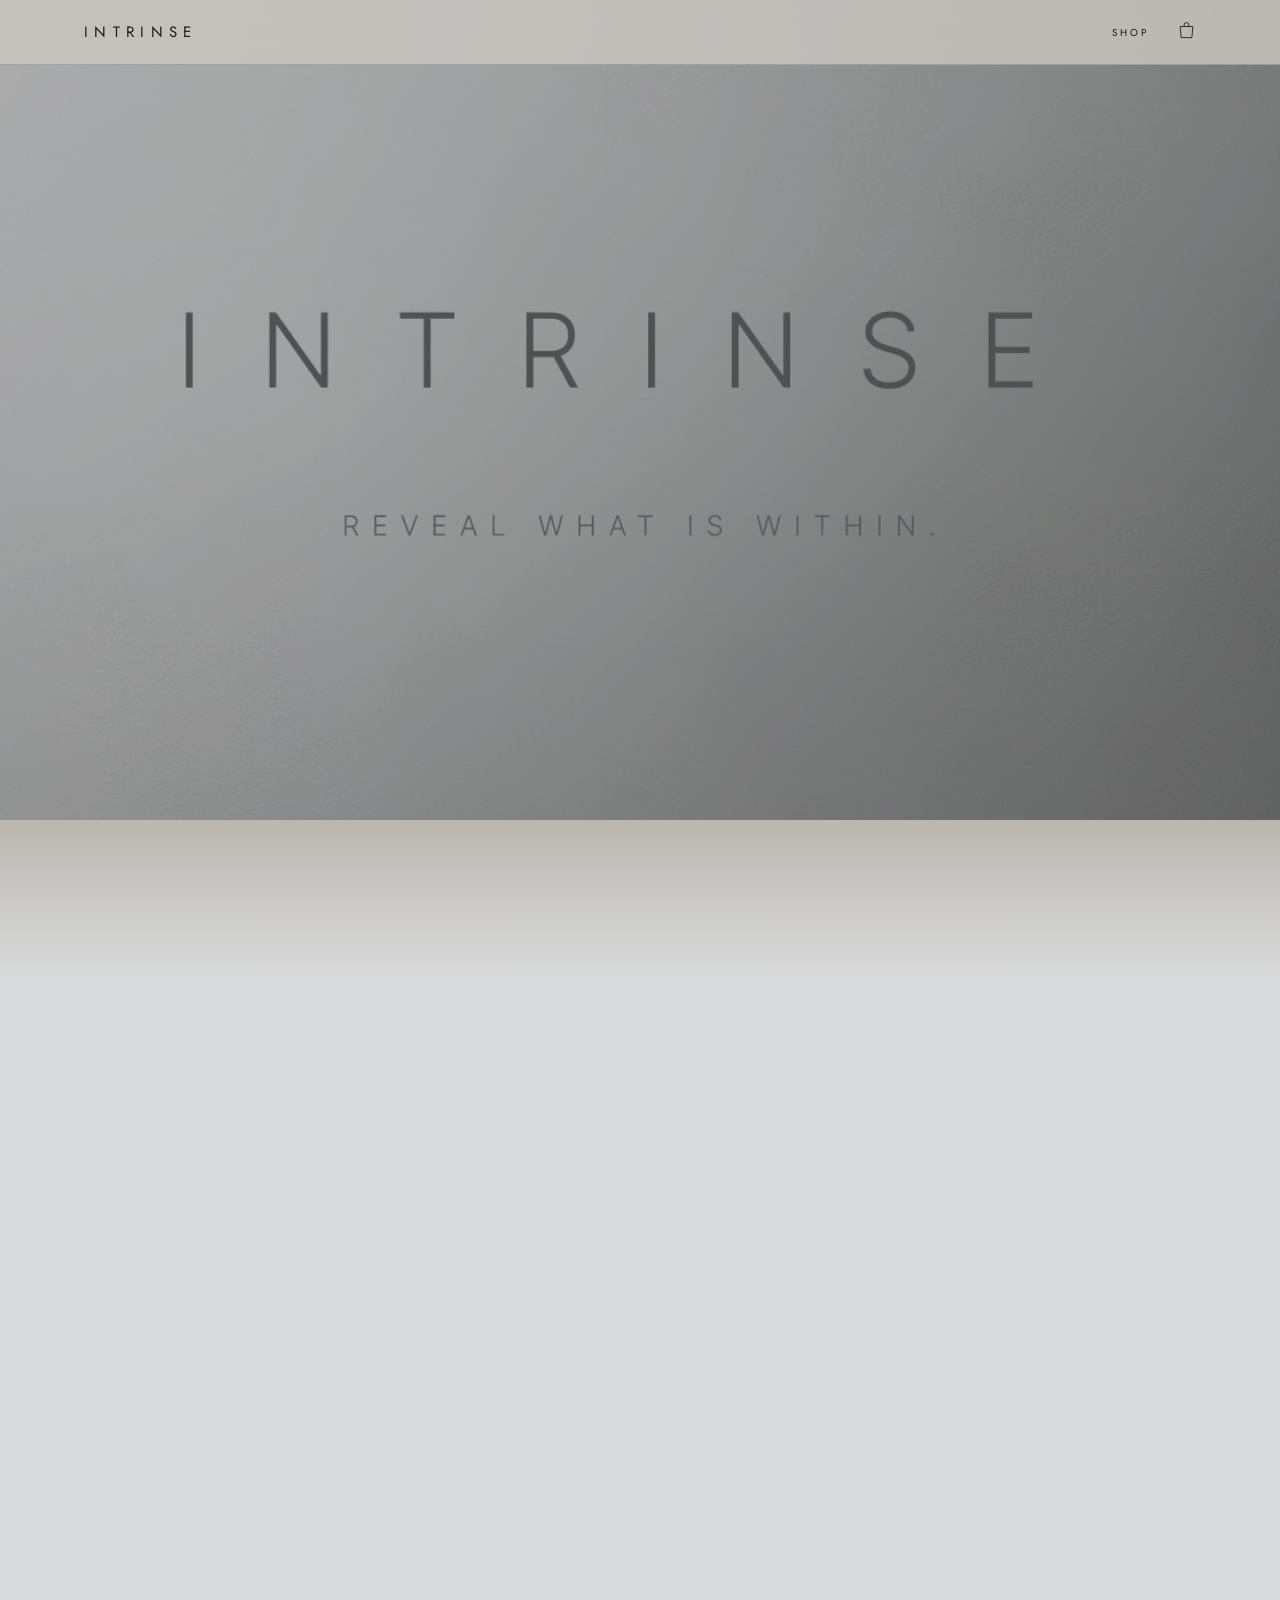
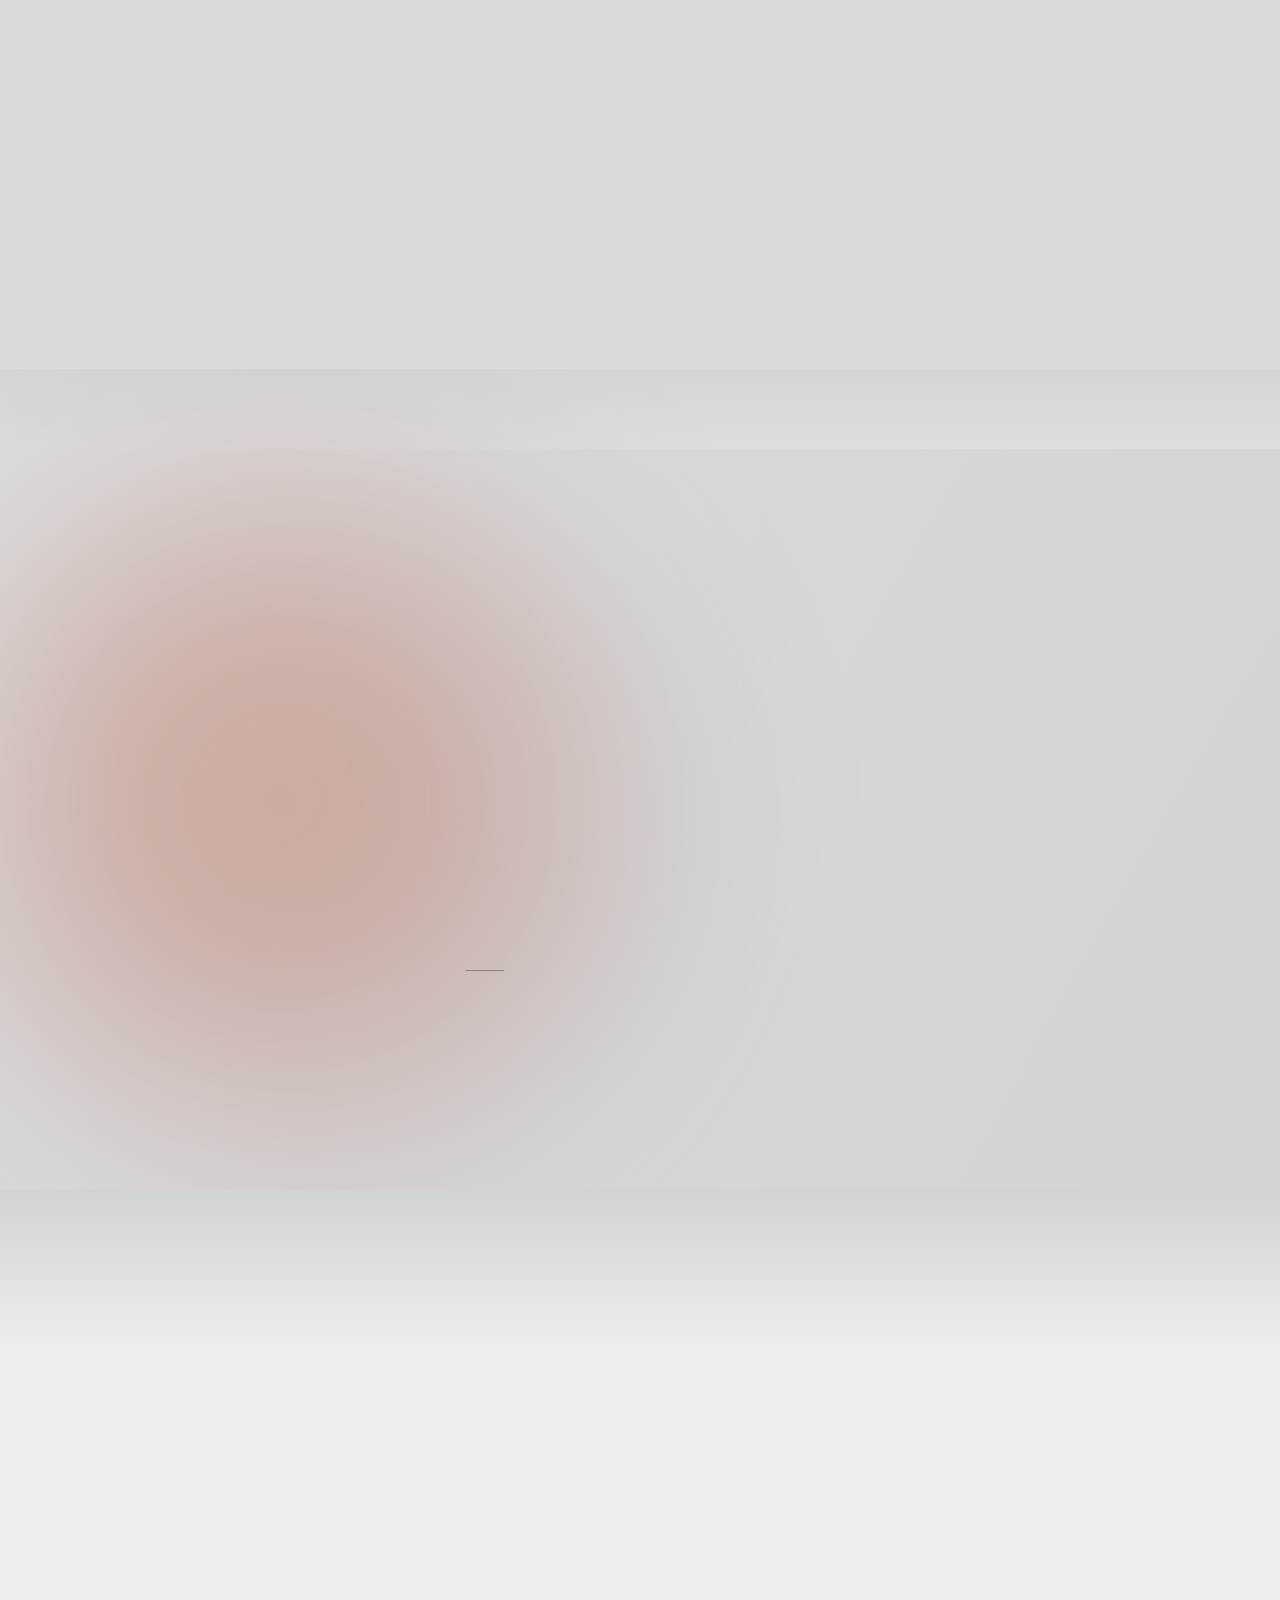
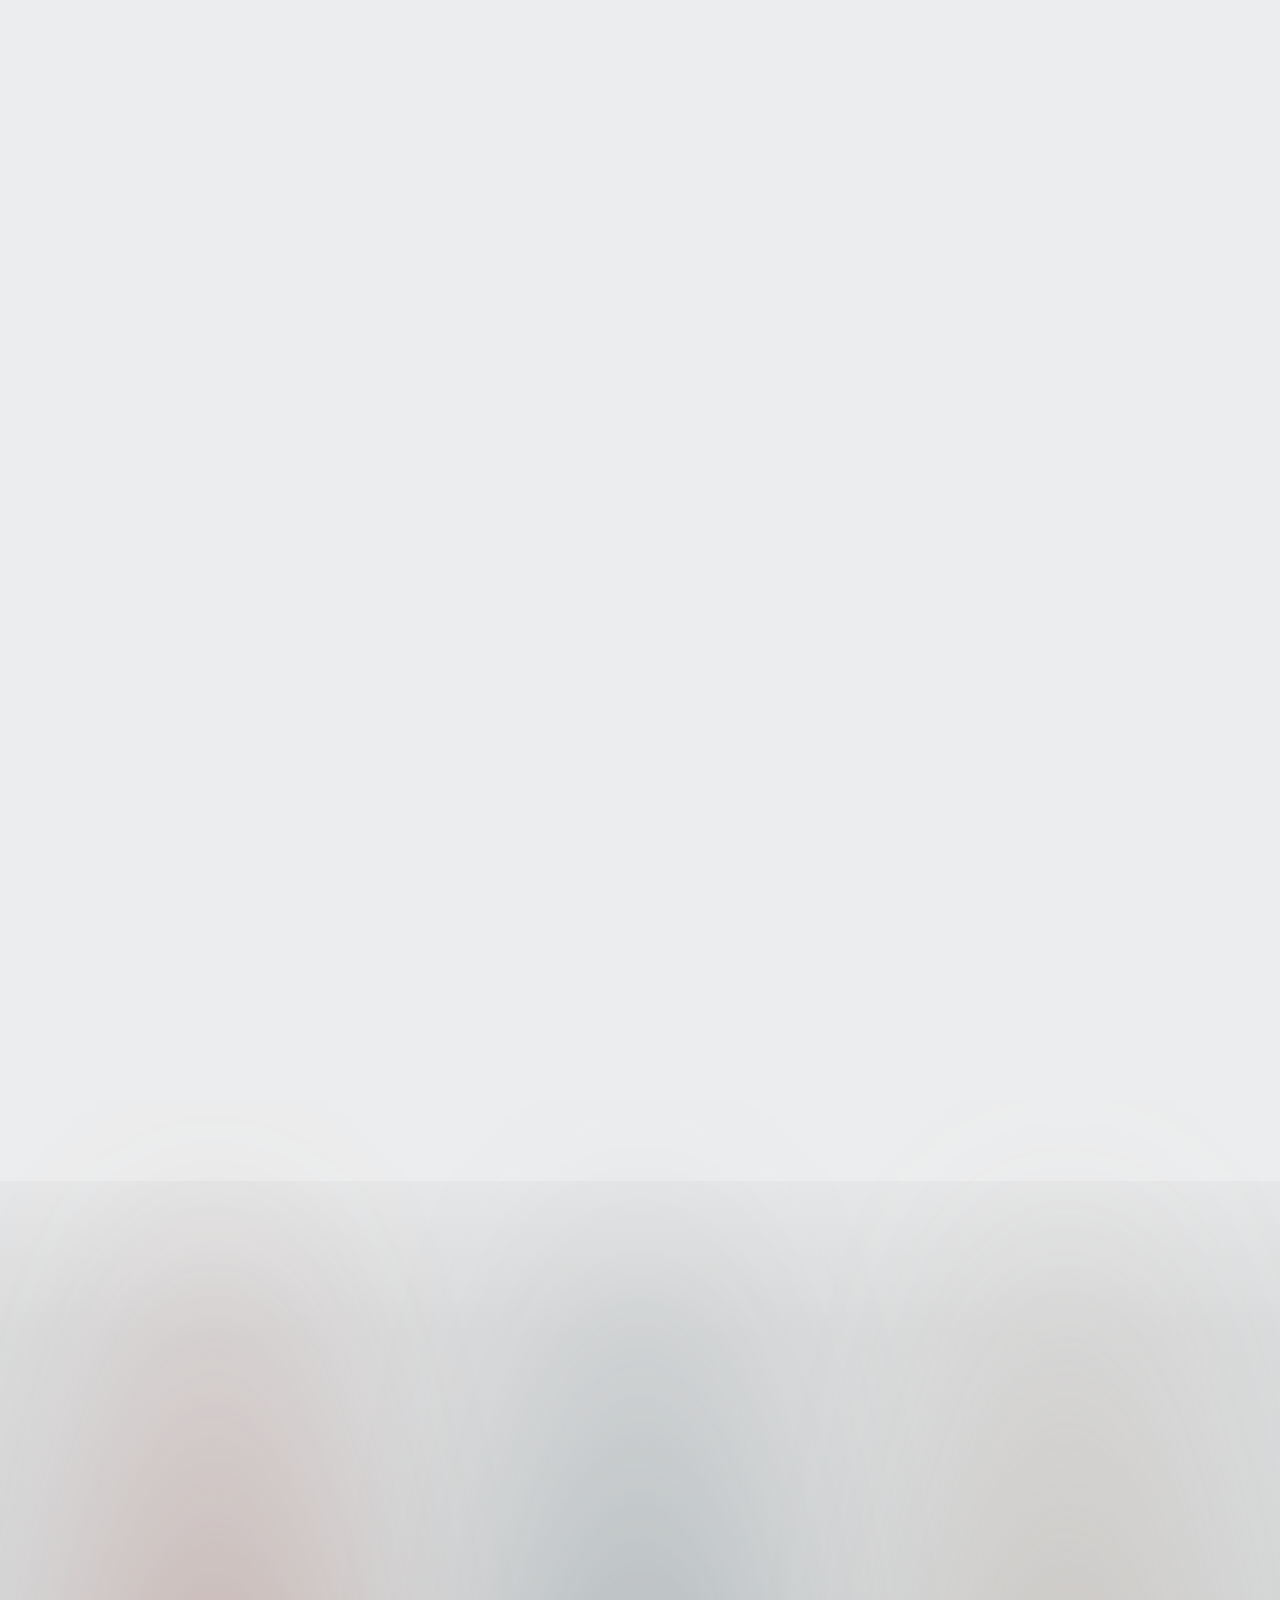
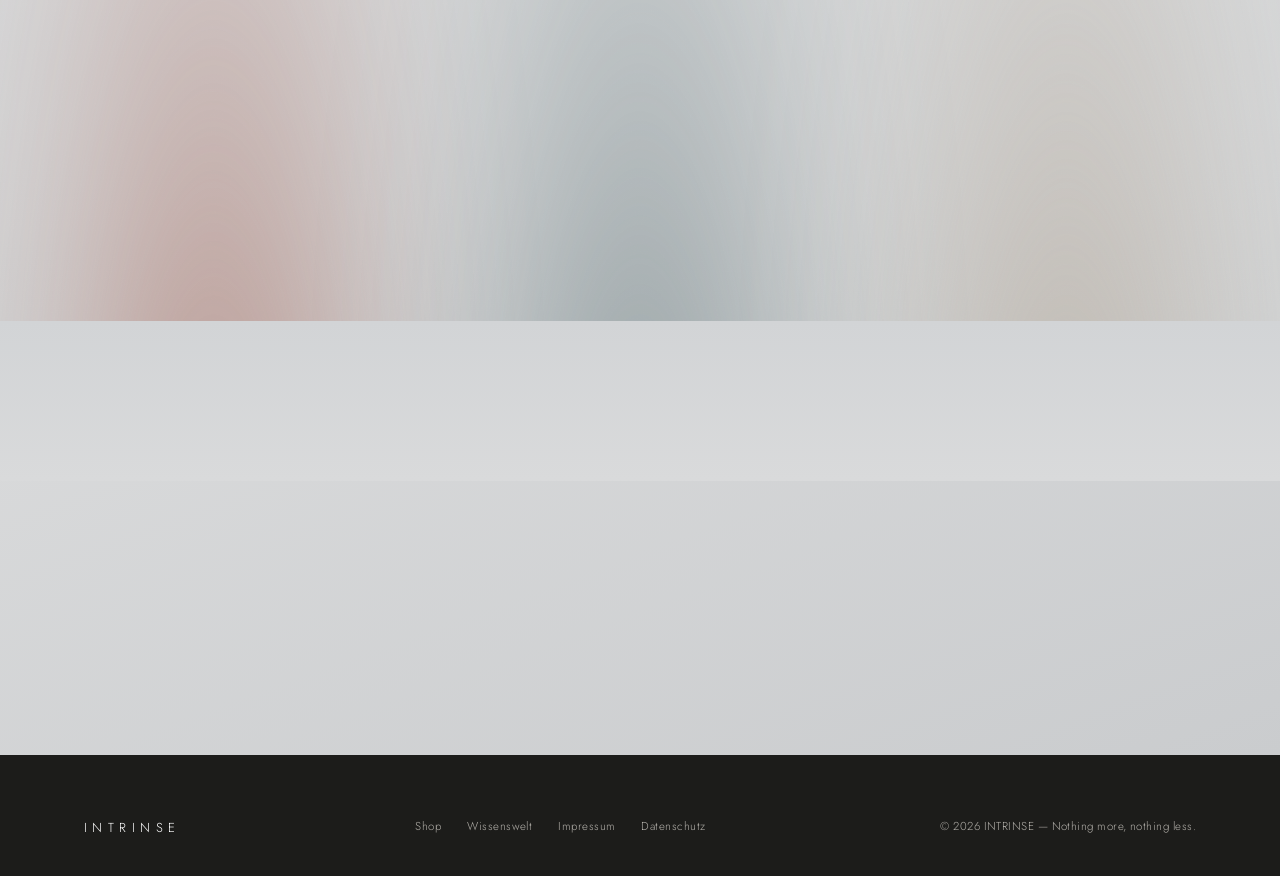
<file: index.html>
<!DOCTYPE html>
<html lang="de">
<head>
<meta charset="utf-8">
<meta name="viewport" content="width=device-width, initial-scale=1">
<title>INTRINSE — Reveal what is within.</title>
<link rel="preconnect" href="https://fonts.googleapis.com">
<link rel="preconnect" href="https://fonts.gstatic.com" crossorigin>
<link href="https://fonts.googleapis.com/css2?family=Jost:wght@200;300;400;500&display=swap" rel="stylesheet">
<style>
:root{
  --stone:#d9dadb;
  --paper:#ecedee;
  --fog:#c8cacc;
  --ink:#1c1c1a;
  --ink-soft:#4a4845;
  --hair:rgba(28,28,26,.18);
  --energy:#9c523c;
  --focus:#3c555b;
  --balance:#a38f79;
  --f:'Jost',-apple-system,BlinkMacSystemFont,'Helvetica Neue',sans-serif;
}
*{margin:0;padding:0;box-sizing:border-box}
html{scroll-behavior:smooth}
body{font-family:var(--f);font-weight:300;color:var(--ink);background:var(--stone);-webkit-font-smoothing:antialiased;overflow-x:hidden}
img{display:block;max-width:100%}
a{color:inherit;text-decoration:none}

.wrap{max-width:1240px;margin:0 auto;padding:0 clamp(20px,5vw,64px)}

/* ── smooth section transitions ── */
section{position:relative;padding:clamp(110px,16vh,180px) 0}
section::before{content:"";position:absolute;top:-80px;left:0;right:0;height:160px;pointer-events:none;z-index:1}

/* ── scroll reveal ── */
.sr{opacity:0;transform:translateY(40px);transition:opacity 1s cubic-bezier(.16,1,.3,1),transform 1s cubic-bezier(.16,1,.3,1)}
.sr.vis{opacity:1;transform:translateY(0)}
.sr.fade-only{transform:none;transition:opacity 1.6s ease-out}
.sr-d1{transition-delay:.12s}
.sr-d2{transition-delay:.24s}
.sr-d3{transition-delay:.36s}
.sr-d4{transition-delay:.48s}
.sr-d5{transition-delay:.6s}

/* ── nav ── */
nav{position:fixed;top:0;left:0;right:0;z-index:100;background:rgba(201,198,192,.82);backdrop-filter:blur(14px);border-bottom:1px solid var(--hair)}
.nav-in{max-width:1240px;margin:0 auto;padding:0 clamp(20px,5vw,64px);height:64px;display:flex;align-items:center;justify-content:space-between}
.logo{font-size:15px;letter-spacing:.42em;font-weight:400}
.nav-r{display:flex;align-items:center;gap:28px}
.nav-r a{font-size:10px;letter-spacing:.3em;font-weight:400}
.bag{width:19px;height:19px;stroke:var(--ink);stroke-width:1.1;fill:none}

/* ── section frame ── */
.frame{position:relative;min-height:100vh;display:flex;flex-direction:column;justify-content:center}
.foot{position:absolute;bottom:34px;left:clamp(20px,5vw,64px);right:clamp(20px,5vw,64px);display:flex;justify-content:space-between;align-items:center;font-size:10px;letter-spacing:.3em;color:var(--ink-soft);border-top:1px solid var(--hair);padding-top:18px}
.dots{display:flex;gap:11px;align-items:center}
.dot{width:7px;height:7px;border-radius:50%;border:1px solid var(--ink-soft);transition:all .6s}
.dot.on{background:var(--energy);border-color:var(--energy)}

.eyebrow{font-size:10px;letter-spacing:.34em;color:var(--ink-soft);margin-bottom:26px}
.rule{width:38px;height:1px;background:var(--ink);opacity:.4;margin:26px 0}

/* ── hero ── */
#hero{background:#bab7b0;min-height:100vh;padding:0;overflow:hidden}
.hero-img{position:absolute;inset:0;width:100%;height:100%;object-fit:cover}

/* ── philosophy sequence — statement, states, one system ── */
#philosophy{background:var(--stone)}
#philosophy::before{background:linear-gradient(180deg,#bab7b0,var(--stone))}
.phi-statement{font-weight:300;font-size:clamp(26px,3.4vw,38px);line-height:1.25;letter-spacing:0;max-width:600px}
.phi-states{margin-top:clamp(80px,12vh,120px);display:flex;flex-direction:column;gap:clamp(70px,13vh,130px)}
.phi-states span{display:block;font-weight:300;font-size:clamp(19px,2.2vw,26px);letter-spacing:.09em;color:var(--ink-soft)}
.phi-onesystem{margin-top:clamp(140px,20vh,220px);font-weight:300;font-size:clamp(26px,3.4vw,38px);line-height:1.32;letter-spacing:.06em}

h2{font-weight:200;font-size:clamp(21px,3.1vw,38px);letter-spacing:.18em;line-height:1.32}

/* ── object / energy state intro ── */
#object{background:linear-gradient(120deg,#dcdddd,#d0d2d4);overflow:hidden}
#object::before{background:linear-gradient(180deg,#ccced0,#dcdddd)}
.en-glow{position:absolute;width:64vw;height:64vw;max-width:820px;max-height:820px;left:-8vw;top:50%;transform:translateY(-50%);
  border-radius:47% 53% 51% 49% / 53% 49% 51% 47%;
  background:
    radial-gradient(ellipse at 44% 46%,rgba(199,104,72,.24) 0%,rgba(199,104,72,.18) 28%,transparent 60%),
    radial-gradient(ellipse at 50% 50%,rgba(156,74,58,.24) 0%,rgba(156,74,58,.17) 38%,rgba(156,74,58,.08) 58%,transparent 80%);
  filter:blur(90px);pointer-events:none;z-index:1}
.en-h{font-size:clamp(40px,7vw,84px);font-weight:200;letter-spacing:.06em;line-height:1;color:var(--ink);position:relative;z-index:2}
.en-tag{font-size:clamp(19px,2.4vw,26px);font-weight:300;line-height:1.32;margin-top:clamp(56px,9vh,110px);position:relative;z-index:2}
.en-body{font-size:14px;line-height:1.32;color:var(--ink-soft);margin-top:6px;max-width:46ch;position:relative;z-index:2}

/* ── the decision — three equal states, color as falling light ── */
#decision{background:linear-gradient(180deg,var(--paper) 0%,#dadbdc 26%,#d1d3d4 100%);overflow:hidden}
#decision::before{background:linear-gradient(180deg,var(--paper),var(--paper))}
#decision h2{position:relative;z-index:2}

.dec-grain{position:absolute;inset:0;z-index:1;pointer-events:none;opacity:.05;mix-blend-mode:overlay;
  background-image:url("data:image/svg+xml;utf8,<svg xmlns='http://www.w3.org/2000/svg' width='140' height='140'><filter id='n'><feTurbulence type='fractalNoise' baseFrequency='0.85' numOctaves='2' stitchTiles='stitch'/></filter><rect width='100%25' height='100%25' filter='url(%23n)'/></svg>")}

.dec-atmosphere{position:absolute;inset:0;z-index:1;display:flex;pointer-events:none}
.dec-beam{flex:1;position:relative}
.dec-beam::before{content:"";position:absolute;left:6%;right:6%;top:10%;bottom:-25%;filter:blur(80px)}
.dec-beam-1::before{background:radial-gradient(ellipse at 50% 100%,rgba(156,74,58,.6) 0%,rgba(156,74,58,.2) 45%,transparent 78%)}
.dec-beam-2::before{background:radial-gradient(ellipse at 50% 100%,rgba(60,85,91,.55) 0%,rgba(60,85,91,.18) 45%,transparent 78%)}
.dec-beam-3::before{background:radial-gradient(ellipse at 50% 100%,rgba(163,143,121,.55) 0%,rgba(163,143,121,.18) 45%,transparent 78%)}

.dec-grid{display:grid;grid-template-columns:repeat(3,1fr);column-gap:clamp(20px,3.5vw,56px);margin-top:clamp(80px,13vh,150px);position:relative;z-index:2}
.dec-name{display:block;font-size:clamp(34px,5vw,68px);font-weight:200;letter-spacing:.04em;line-height:1}
.dec-1 .dec-name{color:var(--energy)}
.dec-2 .dec-name{color:var(--focus);opacity:.78}
.dec-3 .dec-name{color:var(--balance);opacity:.78}
.dec-tag{display:block;font-size:12.5px;line-height:1.32;color:var(--ink-soft);margin-top:16px}
.dec-arrow{display:inline-block;margin-top:24px;font-size:15px;color:var(--ink-soft);opacity:.55;transition:transform .5s,opacity .5s}
.dec-item:hover .dec-arrow{opacity:1;transform:translateX(6px)}
.dec-soon{display:block;font-size:9px;letter-spacing:.26em;color:var(--ink-soft);margin-top:22px;opacity:.6}

.dec-notify{margin-top:18px;display:flex;align-items:flex-end;gap:12px;max-width:230px}
.dec-notify input{flex:1;min-width:0;background:transparent;border:none;border-bottom:1px solid var(--hair);color:var(--ink);font-family:var(--f);font-weight:300;font-size:11.5px;letter-spacing:.02em;padding:5px 0;outline:none;transition:border-color .3s}
.dec-notify input::placeholder{color:var(--ink-soft);opacity:.65}
.dec-notify input:focus{border-color:var(--ink)}
.dec-notify button{flex:none;background:transparent;border:none;border-bottom:1px solid var(--ink-soft);color:var(--ink-soft);font-family:var(--f);font-size:9px;letter-spacing:.16em;padding:5px 0;cursor:pointer;white-space:nowrap;transition:color .3s,border-color .3s}
.dec-notify button:hover{color:var(--ink);border-color:var(--ink)}
.dec-notify.hide{display:none}
.dec-notify-msg{display:none;margin-top:18px;font-size:10.5px;line-height:1.32;letter-spacing:.03em;color:var(--ink-soft)}
.dec-notify-msg.show{display:block}

/* ── knowledge ── */
#knowledge{background:var(--paper)}
#knowledge::before{background:linear-gradient(180deg,#d1d2d3,var(--paper))}
.k-title{font-size:clamp(42px,7.4vw,88px);font-weight:300;letter-spacing:-.02em;line-height:1}
.k-list{font-size:15px;line-height:2.15;margin-top:34px;color:var(--ink)}
.k-rows{margin-top:clamp(46px,7vh,80px);display:flex;flex-direction:column;gap:14px}
.k-row{background:#e8e9e9;padding:clamp(28px,4vw,44px) clamp(22px,3.4vw,46px);display:grid;grid-template-columns:74px 1fr auto;gap:22px;align-items:start;cursor:pointer;transition:background .3s}
.k-row:hover{background:#eff0f0}
.k-num{font-size:19px;font-weight:300;color:var(--ink-soft)}
.k-h{font-size:16px;letter-spacing:.2em;font-weight:400}
.k-line{width:22px;height:1px;background:var(--ink);opacity:.5;margin:16px 0}
.k-p{font-size:13.5px;color:var(--ink-soft);line-height:1.8}
.k-more{font-size:10px;letter-spacing:.28em;color:var(--ink-soft);display:flex;align-items:center;gap:14px;white-space:nowrap;border-bottom:1px solid var(--hair);padding-bottom:6px;align-self:center}
.k-body{grid-column:2/4;overflow:hidden;max-height:0;transition:max-height .6s cubic-bezier(.4,0,.2,1)}
.k-row.open .k-body{max-height:1900px}
.k-row-long.open .k-body{max-height:16000px}
.k-body-in{padding-top:30px;font-size:13.8px;line-height:1.95;color:var(--ink-soft);max-width:66ch}
.k-body-in h4{font-size:11px;line-height:1.95;letter-spacing:.28em;color:var(--ink);font-weight:400;margin:30px 0 12px}
.k-body-in h4:first-child{margin-top:0}
.k-body-in p{margin-bottom:13px}
.k-body-in ul{list-style:none;margin:8px 0 16px}
.k-body-in li{padding-left:18px;position:relative;margin-bottom:6px}
.k-body-in li::before{content:"—";position:absolute;left:0;opacity:.45}

.k-index{margin-top:8px;display:flex;flex-direction:column;max-width:420px}
.k-link{display:block;padding:14px 2px;border-bottom:1px solid var(--hair);transition:border-color .4s ease}
.k-link:hover{border-color:var(--ink)}
.k-link span{position:relative;display:inline-block;font-size:13.5px;font-weight:300;letter-spacing:.02em;color:var(--ink-soft);transition:color .4s ease}
.k-link:hover span{color:var(--ink)}
.k-link span::after{content:"";position:absolute;left:0;right:0;bottom:-4px;height:1px;background:var(--ink);opacity:0;transition:opacity .4s ease}
.k-link:hover span::after{opacity:.5}
.k-section{margin-top:34px;padding-top:28px;border-top:1px solid var(--hair)}
.k-section:first-of-type{margin-top:40px}
.k-section h4:first-of-type{margin-top:0}
.k-entry-name{font-size:13.5px;letter-spacing:.06em;font-weight:400;color:var(--ink);margin-bottom:16px}
.qual-soon{font-size:11.5px;letter-spacing:.08em;color:var(--ink-soft);opacity:.6;font-style:italic}

/* ── closing ── */
#reveal{background:linear-gradient(160deg,#d9dadb,#caccce);text-align:center}
#reveal::before{background:linear-gradient(180deg,#d2d4d6,#d9dadb)}
.rv{font-size:clamp(24px,4.2vw,50px);font-weight:200;line-height:1.32;letter-spacing:.16em}
.rv-p{font-size:14.5px;color:var(--ink-soft);line-height:2;margin-top:30px;max-width:46ch;margin-left:auto;margin-right:auto}

footer{background:var(--ink);color:#b4b1ab;padding:64px 0 40px;font-size:11.5px;line-height:1.32;letter-spacing:.04em}
.f-g{display:flex;justify-content:space-between;flex-wrap:wrap;gap:30px}
.f-g a:hover{color:#fff}
.f-links{display:flex;gap:26px}
.f-logo{letter-spacing:.42em;color:#fff;font-size:13px}

@media(max-width:820px){
  .k-row{grid-template-columns:44px 1fr}
  .k-more{grid-column:2;justify-self:start;margin-top:16px}
  .k-body{grid-column:1/3}
  .foot{position:static;margin-top:56px}
  .frame{min-height:auto}
  h1.states{gap:18px}
  #hero{min-height:auto;padding:88px 0 40px}
  .hero-img{position:static;width:100%;height:auto;object-fit:contain}
  .dec-grid{grid-template-columns:1fr;row-gap:64px}

  /* mobile fix 3 — cooler header, harmonized with hero instead of the old warm tone */
  nav{background:rgba(217,218,219,.86)}

  /* mobile fix 1 — plain radial gradient on the section itself, no blur/border-radius blob
     (iOS Safari can show hard rectangular seams when clipping a blurred, irregularly-shaped element) */
  .en-glow{left:0;right:0;top:0;bottom:0;width:auto;height:auto;max-width:none;max-height:none;
    transform:none;border-radius:0;filter:none;
    background:radial-gradient(ellipse 100% 65% at 35% 42%,rgba(199,104,72,.30) 0%,rgba(156,74,58,.20) 32%,rgba(156,74,58,.08) 56%,transparent 76%)}

  /* mobile fix 1+2 — same technique for the stacked Choose Your State atmosphere,
     with distinct color zones and a real (but soft) gap between Focus and Balance */
  .dec-atmosphere{flex-direction:column;background:linear-gradient(180deg,
      rgba(156,74,58,.32) 0%,
      rgba(156,74,58,.10) 16%,
      transparent 26%,
      transparent 34%,
      rgba(60,85,91,.28) 46%,
      rgba(60,85,91,.08) 58%,
      transparent 63%,
      transparent 66%,
      rgba(163,143,121,.30) 78%,
      rgba(163,143,121,.12) 92%,
      transparent 100%)}
  .dec-beam::before{display:none}
}
@media(prefers-reduced-motion:reduce){*{transition:none!important;animation:none!important}}
</style>
</head>
<body>

<nav>
  <div class="nav-in">
    <a href="#hero" class="logo">INTRINSE</a>
    <div class="nav-r">
      <a href="#decision">SHOP</a>
      <a href="#decision" aria-label="Shop"><svg class="bag" viewBox="0 0 24 24"><path d="M4 7h16l-1.2 14H5.2L4 7z"/><path d="M9 7V5a3 3 0 0 1 6 0v2"/></svg></a>
    </div>
  </div>
</nav>

<!-- HERO -->
<section id="hero" class="frame">
  <img src="img/hero.jpg" alt="INTRINSE — Reveal what is within." class="hero-img">
</section>

<!-- PHILOSOPHY SEQUENCE — statement, states, one system -->
<section id="philosophy">
  <div class="wrap">
    <h2 class="phi-statement sr fade-only">Bewusste Entscheidungen bringen<br>das Beste zum Vorschein.</h2>

    <div class="phi-states">
      <span class="sr fade-only">ENERGY</span>
      <span class="sr fade-only">FOCUS</span>
      <span class="sr fade-only">BALANCE</span>
    </div>

    <div class="phi-onesystem sr fade-only">ONE SYSTEM.</div>
  </div>
</section>

<!-- ENERGY — the first state, the beginning of the journey -->
<section id="object" class="frame">
  <div class="en-glow"></div>
  <div class="wrap">
    <div class="eyebrow sr">DER ERSTE ZUSTAND</div>
    <h2 class="en-h sr sr-d1">ENERGY.</h2>
    <div class="en-tag sr sr-d2">Calm activation.</div>
    <div class="rule sr sr-d2"></div>
    <div class="en-body sr sr-d3">Ruhige Aktivierung für anhaltende Energie.</div>
  </div>
</section>

<!-- KNOWLEDGE -->
<section id="knowledge">
  <div class="wrap">
    <div class="k-rows">
      <div class="k-row k-row-long sr sr-d1" tabindex="0">
        <div class="k-num">01</div>
        <div>
          <div class="k-h">GRUNDLAGEN</div><div class="k-line"></div>
          <div class="k-p">Verstehen vor Entscheiden.</div>
        </div>
        <div class="k-more">MEHR INFORMATIONEN <span>&rarr;</span></div>
        <div class="k-body"><div class="k-body-in">
          <p>Warum essen wir eigentlich?<br>Die Antwort scheint auf den ersten Blick einfach zu sein.<br>Weil unser Körper Energie braucht.<br>Das stimmt.<br>Und doch erzählt diese Antwort nur einen Teil der Geschichte.<br>Denn Nahrung liefert nicht nur Energie.<br>Sie liefert die Voraussetzungen dafür, dass unser Körper jeden Tag unzählige Aufgaben erfüllen kann.<br>Genau dort beginnt ein anderer Blick auf Ernährung.</p>
          <h4>Leben bedeutet Veränderung.</h4>
          <p>Wenn wir morgens in den Spiegel schauen, sehen wir meist denselben Menschen wie am Tag zuvor.<br>Unser Körper erlebt diesen Tag jedoch ganz anders.<br>Während wir arbeiten, lernen oder schlafen, sterben Zellen ab.<br>Neue entstehen.<br>Proteine werden aufgebaut.<br>Andere wieder abgebaut.<br>Enzyme werden hergestellt.<br>Gewebe wird erneuert.<br>Unser Körper befindet sich nicht gelegentlich im Wandel.<br>Er lebt davon.<br>Vielleicht gehört genau das zu seinen faszinierendsten Eigenschaften.<br>Er ist niemals fertig.</p>
          <h4>Mehr als Energie.</h4>
          <p>Vielleicht hilft ein anderes Bild.<br>Stell dir einen Garten vor.<br>Ein Garten braucht Sonnenlicht.<br>Ohne Licht wächst keine Pflanze.<br>Trotzdem würde niemand sagen, ein Garten bestehe aus Sonnenlicht.<br>Er braucht Wasser.<br>Nährstoffe.<br>Erde.<br>Mikroorganismen.<br>Zeit.<br>Und unzählige Prozesse, die meist im Verborgenen stattfinden.<br>Mit unserem Körper verhält es sich erstaunlich ähnlich.<br>Energie ist notwendig.<br>Leben entsteht dadurch noch nicht.</p>
          <h4>Unser Körper arbeitet ununterbrochen.</h4>
          <p>Während du diese Zeilen liest, geschieht in deinem Körper mehr, als wir bewusst wahrnehmen.<br>Milliarden von Zellen arbeiten gleichzeitig.<br>Manche erneuern Gewebe.<br>Andere reparieren kleine Schäden.<br>Wieder andere stellen Moleküle her, die wenige Augenblicke später bereits wieder gebraucht werden.<br>Nach außen wirkt unser Körper ruhig.<br>Im Inneren herrscht eine erstaunliche Betriebsamkeit.<br>Vielleicht nehmen wir sie gerade deshalb so selten wahr.</p>
          <h4>Nahrung schafft Möglichkeiten.</h4>
          <p>Häufig sprechen wir über Lebensmittel, als hätten sie eine einzige Aufgabe.<br>Sie liefern Energie.<br>Oder Protein.<br>Oder Vitamine.<br>Unser Körper betrachtet Nahrung jedoch nicht in solchen Kategorien.<br>Er fragt nicht:<br>„Wie viele Kalorien enthält diese Mahlzeit?"<br>Er fragt vielmehr:<br>„Was kann ich daraus machen?"<br>Dieser kleine Unterschied verändert den Blick auf Ernährung.<br>Nahrung ist für unseren Körper nicht einfach Treibstoff.<br>Sie ist Ausgangspunkt.<br>Sie liefert die Bausteine und die Energie, aus denen unser Körper jeden Tag Neues entstehen lässt.</p>
          <h4>Die Sprache der Biologie.</h4>
          <p>In der Ernährungswissenschaft begegnen uns viele Begriffe.<br>Proteine.<br>Fette.<br>Kohlenhydrate.<br>Vitamine.<br>Mineralstoffe.<br>Sie helfen uns, Nahrung zu beschreiben.<br>Unser Körper kennt diese Begriffe allerdings nicht.<br>Er arbeitet mit Molekülen.<br>Mit Signalen.<br>Mit Konzentrationen.<br>Mit Bedarf.<br>Vielleicht erklärt genau das, warum Ernährung so selten durch einfache Regeln verstanden werden kann.<br>Biologie ist kein starres System.<br>Sie ist lebendig.</p>
          <h4>Eine andere Frage.</h4>
          <p>Vielleicht lohnt es sich deshalb, Ernährung nicht nur danach zu beurteilen, was wir essen.<br>Sondern auch danach, was unser Körper daraus entstehen lässt.<br>Denn genau dort entscheidet sich der eigentliche Wert unserer Nahrung.<br>Nicht auf dem Teller.<br>Sondern in uns.</p>
          <h4>Und woraus baut sich unser Körper?</h4>
          <p>Wenn unser Körper sich ständig erneuert, stellt sich fast automatisch die nächste Frage.<br>Welche Bausteine verwendet er dafür eigentlich?<br>Genau dort beginnt das nächste Kapitel.</p>

          <h4>Bausteine — Warum Protein weit mehr ist als Muskelaufbau.</h4>
          <p>Im ersten Kapitel haben wir gesehen, dass unser Körper sich ständig verändert.<br>Während wir leben, wird aufgebaut.<br>Erneuert.<br>Repariert.<br>Angepasst.<br>Fast automatisch entsteht daraus die nächste Frage.<br>Woraus baut unser Körper eigentlich all das auf?<br>Die Antwort beginnt bei erstaunlich kleinen Bausteinen.</p>
          <h4>Ein Wort mit Geschichte.</h4>
          <p>Kaum ein Begriff begegnet uns im Zusammenhang mit Ernährung so häufig wie Protein.<br>Auf Verpackungen.<br>In Werbeanzeigen.<br>Im Fitnessstudio.<br>Man könnte fast meinen, Protein sei eine moderne Entdeckung.<br>Tatsächlich begleitet uns dieser Begriff schon seit dem 19. Jahrhundert.<br>Er leitet sich vom griechischen Wort proteios ab.<br>Es bedeutet sinngemäß:<br>„Von erster Bedeutung."<br>Eine bemerkenswert treffende Bezeichnung.<br>Nicht weil Protein wichtiger wäre als alle anderen Nährstoffe.<br>Sondern weil Wissenschaftler schon früh erkannten, welche grundlegende Rolle diese Stoffgruppe für das Leben spielt.</p>
          <h4>Mehr als Muskeln.</h4>
          <p>Fragt man nach Protein, denken viele Menschen zuerst an Muskelaufbau.<br>Das ist verständlich.<br>Muskeln bestehen zu einem großen Teil aus Proteinen.<br>Damit endet ihre Aufgabe jedoch längst nicht.<br>Proteine finden sich nahezu überall in unserem Körper.<br>In unserer Haut.<br>In unseren Haaren.<br>In Enzymen.<br>In Transportmolekülen.<br>In Antikörpern.<br>Und in unzähligen weiteren Strukturen, die wir im Alltag kaum wahrnehmen.<br>Vielleicht wird genau hier deutlich, warum Protein weit mehr ist als ein Thema für Sportler.<br>Es gehört zu den grundlegenden Bausteinen unseres Körpers.</p>
          <h4>Aus wenigen Bausteinen entsteht erstaunliche Vielfalt.</h4>
          <p>Vielleicht hilft auch hier ein anderes Bild.<br>Stell dir das Alphabet vor.<br>Es besteht aus nur wenigen Buchstaben.<br>Und doch entstehen daraus Gedichte.<br>Romane.<br>Wissenschaftliche Arbeiten.<br>Oder dieser Text.<br>Nicht die Anzahl der Buchstaben entscheidet.<br>Sondern ihre Reihenfolge.<br>Mit Proteinen verhält es sich erstaunlich ähnlich.<br>Sie bestehen aus Aminosäuren.<br>Aus vergleichsweise wenigen Bausteinen entsteht eine beeindruckende Vielfalt biologischer Strukturen.<br>Vielleicht gehört genau das zu den elegantesten Ideen der Natur.</p>
          <h4>Aminosäuren.</h4>
          <p>Proteine bestehen aus einzelnen Aminosäuren, die wie Glieder einer Kette miteinander verbunden sind.<br>Einige davon kann unser Körper selbst herstellen.<br>Andere müssen wir mit der Nahrung aufnehmen.<br>Sie werden deshalb als essenzielle Aminosäuren bezeichnet.<br>Essenziell bedeutet in diesem Zusammenhang nicht besonders wertvoll.<br>Sondern unverzichtbar.<br>Fehlen sie dauerhaft, kann unser Körper bestimmte Proteine nicht mehr in ausreichendem Maß herstellen.</p>
          <h4>Der Körper baut nicht einfach nach.</h4>
          <p>Vielleicht ist das der spannendste Gedanke dieses Kapitels.<br>Wenn wir Protein essen, übernimmt unser Körper dieses Protein nicht einfach.<br>Er zerlegt es zunächst wieder in seine einzelnen Aminosäuren.<br>Erst anschließend setzt er daraus seine eigenen Proteine zusammen.<br>Das wirkt auf den ersten Blick fast umständlich.<br>Interessanterweise liegt genau darin einer seiner größten Vorteile.<br>Unser Körper baut nicht nach.<br>Er baut selbst.<br>Genau so entstehen Strukturen, die zu uns passen.</p>
          <h4>Jeder Tag beginnt von Neuem.</h4>
          <p>Vielleicht macht gerade das deutlich, warum Ernährung kein einmaliges Ereignis ist.<br>Unser Körper legt keinen endgültigen Vorrat an neuen Strukturen an.<br>Er erneuert sie fortlaufend.<br>Jeden Tag.<br>Ein Leben lang.<br>Nahrung liefert deshalb nicht einfach Material.<br>Sie liefert unserem Körper immer wieder neue Möglichkeiten.</p>
          <h4>Staunen lohnt sich.</h4>
          <p>Vielleicht erscheint Protein nach diesem Kapitel ein wenig anders als zuvor.<br>Nicht als Trend.<br>Nicht als Marketingbegriff.<br>Sondern als Teil einer erstaunlich einfachen Idee.<br>Aus wenigen kleinen Bausteinen entsteht die Vielfalt unseres Körpers.<br>Je länger man darüber nachdenkt, desto faszinierender wirkt dieser Gedanke.</p>
          <h4>Und was geschieht danach?</h4>
          <p>Bis jetzt haben wir gesehen,<br>warum unser Körper Nahrung benötigt<br>und woraus viele seiner Strukturen aufgebaut sind.<br>Eine Frage bleibt jedoch offen.<br>Wie gelangen diese Bausteine eigentlich dorthin, wo sie gebraucht werden?<br>Genau dort beginnt das nächste Kapitel.</p>

          <h4>Transformation — Wie Nahrung Teil unseres Körpers wird.</h4>
          <p>Nachdem wir gesehen haben, warum unser Körper Nahrung benötigt und aus welchen Bausteinen viele seiner Strukturen entstehen, bleibt eine spannende Frage.<br>Wie gelangen diese Bausteine eigentlich dorthin, wo sie gebraucht werden?<br>Die Antwort beginnt erstaunlich früh.<br>Nicht im Muskel.<br>Nicht im Blut.<br>Sondern bereits mit dem ersten Bissen.</p>
          <h4>Essen ist erst der Anfang.</h4>
          <p>Wenn wir ein Lebensmittel betrachten, sehen wir etwas Ganzes.<br>Ein Stück Brot.<br>Einen Apfel.<br>Eine Handvoll Nüsse.<br>Oder einen Proteinshake.<br>Unser Körper sieht etwas anderes.<br>Er sieht Möglichkeiten.<br>Denn bevor ein Nährstoff genutzt werden kann, muss er zunächst aus seiner ursprünglichen Form gelöst werden.<br>Genau dafür gibt es unser Verdauungssystem.</p>
          <h4>Eine erstaunlich präzise Aufgabe.</h4>
          <p>Verdauung klingt zunächst nach etwas Alltäglichem.<br>Und tatsächlich begleitet sie uns unser ganzes Leben.<br>Vielleicht nehmen wir gerade deshalb kaum wahr, wie beeindruckend sie eigentlich ist.<br>Unser Körper zerkleinert Nahrung.<br>Er zerlegt große Moleküle in kleinere Bestandteile.<br>Er entscheidet, was aufgenommen werden kann.<br>Und was unseren Körper wieder verlässt.<br>Nicht zufällig.<br>Sondern mit einer Präzision, die täglich millionenfach funktioniert.</p>
          <h4>Unser Körper übernimmt nichts einfach.</h4>
          <p>Vielleicht gehört genau das zu den faszinierendsten Eigenschaften unseres Stoffwechsels.<br>Wenn wir Protein essen, wird daraus nicht unmittelbar Muskelgewebe.<br>Wenn wir Fett essen, entsteht daraus nicht automatisch Körperfett.<br>Und auch Vitamine gelangen nicht einfach unverändert dorthin, wo sie gebraucht werden.<br>Unser Körper prüft.<br>Zerlegt.<br>Ordnet ein.<br>Und baut daraus etwas Eigenes.<br>Vielleicht ist genau das einer der Gründe, warum jeder Mensch biologisch ein wenig anders ist.<br>Wir alle essen.<br>Doch jeder Körper verarbeitet Nahrung auf seine eigene Weise.</p>
          <h4>Die eigentliche Reise beginnt jetzt.</h4>
          <p>Nachdem Nährstoffe in kleinere Bestandteile zerlegt wurden, gelangen viele von ihnen über den Dünndarm in den Blutkreislauf.<br>Von dort aus beginnt ihre eigentliche Reise.<br>Vielleicht hilft auch hier ein Bild.<br>Stell dir einen Bahnhof vor.<br>Züge treffen aus allen Richtungen ein.<br>Menschen steigen aus.<br>Doch niemand würde behaupten, die Reise ende auf dem Bahnsteig.<br>Sie beginnt dort oft erst.<br>Mit Nährstoffen verhält es sich erstaunlich ähnlich.<br>Die Aufnahme ist nicht das Ziel.<br>Sie ist der Beginn.</p>
          <h4>Bioverfügbarkeit.</h4>
          <p>In der Ernährungswissenschaft begegnet uns deshalb ein Begriff, der zunächst etwas technisch klingt.<br>Bioverfügbarkeit.<br>Er beschreibt vereinfacht, welcher Anteil eines aufgenommenen Nährstoffs dem Körper tatsächlich zur Verfügung steht.<br>Vielleicht steckt dahinter eine überraschend einfache Frage.<br>Nicht:<br>„Was esse ich?"<br>Sondern:<br>„Was kommt tatsächlich dort an, wo es gebraucht wird?"<br>Zwischen beiden Antworten kann ein Unterschied liegen.<br>Genau deshalb lohnt es sich, Ernährung nicht nur nach Inhaltsstoffen zu beurteilen.<br>Sondern auch danach, wie gut unser Körper mit ihnen arbeiten kann.</p>
          <h4>Der Körper entscheidet.</h4>
          <p>Vielleicht ist genau das die wichtigste Erkenntnis dieses Kapitels.<br>Wir liefern Nahrung.<br>Unser Körper entscheidet.<br>Er entscheidet, welche Bausteine aufgenommen werden.<br>Welche gespeichert werden.<br>Welche unmittelbar genutzt werden.<br>Und welche wieder ausgeschieden werden.<br>Nicht weil er verschwenderisch wäre.<br>Sondern weil Leben ständige Anpassung bedeutet.<br>Vielleicht liegt gerade darin seine größte Stärke.</p>
          <h4>Eine stille Meisterleistung.</h4>
          <p>Je besser wir unseren Körper verstehen, desto mehr fällt etwas auf.<br>Die meisten dieser Prozesse bemerken wir überhaupt nicht.<br>Während wir arbeiten.<br>Ein Buch lesen.<br>Oder einen Spaziergang machen.<br>Unser Körper verarbeitet gleichzeitig unzählige Informationen.<br>Er baut auf.<br>Er baut um.<br>Er gleicht aus.<br>Er entscheidet.<br>Vielleicht erscheint uns genau deshalb vieles selbstverständlich.<br>Dabei ist es alles andere als selbstverständlich.</p>
          <h4>Und wie können wir all das eigentlich wissen?</h4>
          <p>Je tiefer wir in die Ernährungswissenschaft eintauchen, desto häufiger begegnen uns neue Begriffe.<br>Neue Studien.<br>Neue Empfehlungen.<br>Manchmal scheinen sie sich sogar zu widersprechen.<br>Wie lässt sich da noch erkennen, welche Informationen wirklich vertrauenswürdig sind?<br>Genau darum geht es im nächsten Kapitel.</p>

          <h4>Entscheidungen — Wie erkennt man gute Ernährungsinformationen?</h4>
          <p>Je mehr wir über Ernährung lernen, desto häufiger begegnet uns eine überraschende Erfahrung.<br>Zwei scheinbar seriöse Quellen kommen zu unterschiedlichen Ergebnissen.<br>Die eine empfiehlt Kaffee.<br>Die andere rät davon ab.<br>Mal gelten Kohlenhydrate als unverzichtbar.<br>Dann wieder als Problem.<br>Manchmal scheint es, als ändere sich die Ernährungswissenschaft schneller als unser Einkaufszettel.<br>Vielleicht hast du dich deshalb selbst schon einmal gefragt:<br>Wem kann ich eigentlich glauben?</p>
          <h4>Mehr Wissen bedeutet nicht automatisch mehr Orientierung.</h4>
          <p>Noch nie war es so einfach, Informationen über Ernährung zu finden.<br>Artikel.<br>Podcasts.<br>Videos.<br>Soziale Medien.<br>Innerhalb weniger Minuten lassen sich unzählige Meinungen zu nahezu jedem Thema finden.<br>Das ist einerseits ein großer Vorteil.<br>Andererseits entsteht dadurch eine neue Herausforderung.<br>Nicht der Mangel an Informationen.<br>Sondern ihre Einordnung.</p>
          <h4>Wissenschaft funktioniert anders, als viele vermuten.</h4>
          <p>Vielleicht hilft auch hier ein anderer Blick.<br>Viele Menschen stellen sich Wissenschaft wie ein großes Nachschlagewerk vor.<br>Für jede Frage gibt es eine eindeutige Antwort.<br>Ist sie einmal gefunden, bleibt sie bestehen.<br>Tatsächlich ähnelt Wissenschaft eher einem Gespräch.<br>Neue Erkenntnisse kommen hinzu.<br>Bestehendes Wissen wird überprüft.<br>Manchmal bestätigt.<br>Manchmal korrigiert.<br>Nicht weil Wissenschaft unsicher wäre.<br>Sondern weil sie den Anspruch hat, sich ständig zu verbessern.<br>Vielleicht liegt genau darin ihre größte Stärke.</p>
          <h4>Eine Studie ist selten die ganze Geschichte.</h4>
          <p>Wenn über Ernährung berichtet wird, beginnt ein Artikel häufig mit den Worten:<br>„Eine neue Studie zeigt..."<br>Das klingt zunächst überzeugend.<br>Und neue Studien können tatsächlich spannende Erkenntnisse liefern.<br>Gleichzeitig beantwortet eine einzelne Untersuchung nur selten eine komplexe wissenschaftliche Frage vollständig.<br>Vielleicht hilft auch hier ein Bild.<br>Stell dir ein großes Mosaik vor.<br>Jede Studie fügt einen weiteren Stein hinzu.<br>Erst viele sorgfältig zusammengesetzte Steine ergeben ein Bild, das nach und nach klarer wird.<br>Genau deshalb betrachten Wissenschaftler selten nur eine einzelne Veröffentlichung.<br>Sie versuchen, das gesamte Bild zu verstehen.</p>
          <h4>Gute Fragen verändern gute Antworten.</h4>
          <p>Vielleicht beginnt Orientierung deshalb mit einer anderen Art zu fragen.<br>Nicht: Ist dieses Lebensmittel gesund?<br>Sondern: Unter welchen Bedingungen könnte es sinnvoll sein?<br>Nicht: Ist Protein gut oder schlecht?<br>Sondern: Welche Rolle spielt Protein innerhalb einer ausgewogenen Ernährung?<br>Je präziser unsere Fragen werden, desto hilfreicher werden meist auch die Antworten.</p>
          <h4>Skepsis ist ein Zeichen von Interesse.</h4>
          <p>Das Wort Skepsis wirkt manchmal etwas negativ.<br>Als würde man grundsätzlich alles anzweifeln.<br>In der Wissenschaft bedeutet es etwas anderes.<br>Skepsis bedeutet, Aussagen sorgfältig zu prüfen.<br>Nicht, weil man niemandem vertraut.<br>Sondern weil gute Entscheidungen eine gute Grundlage brauchen.<br>Vielleicht gehört genau diese Haltung zu den wertvollsten Fähigkeiten, die wir entwickeln können.<br>Nicht alles sofort zu glauben.<br>Aber auch nicht alles vorschnell abzulehnen.</p>
          <h4>Orientierung statt Gewissheit.</h4>
          <p>Vielleicht erwarten wir von Ernährung manchmal etwas, das sie gar nicht leisten kann.<br>Eine endgültige Antwort.<br>Eine perfekte Ernährungsform.<br>Ein Lebensmittel, das alle Probleme löst.<br>Unser Körper funktioniert jedoch nicht nach einfachen Regeln.<br>Und genau deshalb entstehen gute Ernährungsentscheidungen selten aus einzelnen Schlagzeilen.<br>Sie entstehen aus Zusammenhängen.<br>Aus Erfahrung.<br>Aus sorgfältiger Beobachtung.<br>Und aus der Bereitschaft, dazuzulernen.</p>
          <h4>Vertrauen entsteht leise.</h4>
          <p>Vielleicht ist das die wichtigste Erkenntnis dieses Kapitels.<br>Vertrauenswürdige Informationen erkennt man selten daran, dass sie besonders laut auftreten.<br>Sondern daran, dass sie sorgfältig argumentieren.<br>Dass sie Unsicherheiten benennen.<br>Dass sie zwischen gesichertem Wissen und offenen Fragen unterscheiden.<br>Und dass sie bereit sind, ihre Aussagen zu verändern, wenn neue Erkenntnisse hinzukommen.<br>Genau darin liegt keine Schwäche.<br>Sondern wissenschaftliche Redlichkeit.</p>
          <h4>Was bedeutet das für unseren Alltag?</h4>
          <p>Wir haben bisher gesehen,<br>warum unser Körper Nahrung benötigt,<br>woraus er sich aufbaut,<br>wie er Nährstoffe verarbeitet<br>und wie wissenschaftliche Erkenntnisse entstehen.<br>Eine Frage bleibt dennoch.<br>Was bedeutet all dieses Wissen eigentlich für die Entscheidungen, die wir jeden Tag treffen?<br>Genau dort beginnt das letzte Kapitel.</p>

          <h4>Bewusste Ernährung — Warum Verständnis oft der Anfang besserer Entscheidungen ist.</h4>
          <p>Nachdem wir gemeinsam einen Blick auf die Grundlagen der Ernährung geworfen haben, könnte man meinen, wir hätten nun alle wichtigen Antworten gefunden.<br>Interessanterweise beginnt an diesem Punkt meist etwas anderes.<br>Neue Fragen.<br>Vielleicht ist genau das ein gutes Zeichen.<br>Denn wer Zusammenhänge besser versteht, merkt oft erst, wie faszinierend unser Körper tatsächlich ist.</p>
          <h4>Ernährung begleitet uns jeden Tag.</h4>
          <p>Kaum ein anderer Bereich unseres Lebens begegnet uns so häufig.<br>Wir essen mehrmals täglich.<br>Wir kaufen Lebensmittel ein.<br>Wir kochen.<br>Wir entscheiden.<br>Manchmal bewusst.<br>Manchmal ganz automatisch.<br>Gerade deshalb entsteht leicht der Wunsch nach einfachen Regeln.<br>Eine Liste.<br>Ein Plan.<br>Eine eindeutige Antwort.<br>Unser Körper arbeitet jedoch selten nach dieser Logik.<br>Vielleicht sollte unsere Ernährung das ebenfalls nicht tun.</p>
          <h4>Verstehen verändert Entscheidungen.</h4>
          <p>Viele Veränderungen beginnen mit einem Vorsatz.<br>Ab morgen.<br>Ab Montag.<br>Ab dem nächsten Monat.<br>Manchmal funktionieren solche Vorsätze.<br>Oft verschwinden sie jedoch genauso schnell, wie sie entstanden sind.<br>Nicht weil es uns an Disziplin fehlt.<br>Sondern weil Verständnis und Gewohnheiten auf unterschiedliche Weise entstehen.<br>Wer versteht, warum eine Entscheidung sinnvoll ist, trifft sie häufig leichter.<br>Nicht immer.<br>Aber erstaunlich oft.</p>
          <h4>Wissen und Verständnis sind nicht dasselbe.</h4>
          <p>Fast jeder weiß, dass Schlaf wichtig ist.<br>Dass Bewegung gesund ist.<br>Dass Gemüse wertvolle Nährstoffe liefert.<br>Trotzdem handeln wir nicht immer danach.<br>Vielleicht liegt der Unterschied darin, dass Informationen leicht gesammelt werden können.<br>Verständnis dagegen wächst.<br>Langsam.<br>Mit jeder neuen Verbindung zwischen einzelnen Gedanken.<br>Vielleicht haben wir diese fünf Kapitel genau deshalb nicht mit Regeln begonnen.<br>Sondern mit Zusammenhängen.</p>
          <h4>Bewusst bedeutet nicht perfekt.</h4>
          <p>Das Wort bewusst begegnet uns heute in vielen Bereichen.<br>Bewusst einkaufen.<br>Bewusst konsumieren.<br>Bewusst leben.<br>Manchmal entsteht dabei der Eindruck, jede Entscheidung müsse perfekt sein.<br>Vielleicht dürfen wir auch hier etwas gelassener sein.<br>Unser Körper erwartet keine Perfektion.<br>Er reagiert auf Muster.<br>Auf Gewohnheiten.<br>Auf das, was wir über einen langen Zeitraum tun.<br>Nicht auf eine einzelne Mahlzeit.<br>Nicht auf einen einzelnen Tag.<br>Vielleicht macht genau das Ernährung gleichzeitig anspruchsvoll und beruhigend.</p>
          <h4>Kleine Entscheidungen.</h4>
          <p>Vielleicht hilft auch hier ein Bild.<br>Stell dir einen Garten vor.<br>Eine einzelne Bewässerung verändert ihn kaum.<br>Ein sonniger Tag ebenso wenig.<br>Erst viele kleine Einflüsse über einen längeren Zeitraum lassen ihn wachsen.<br>Mit unserem Körper verhält es sich erstaunlich ähnlich.<br>Nicht jede Mahlzeit verändert sofort etwas.<br>Nicht jede Entscheidung ist entscheidend.<br>Viele kleine Entscheidungen zusammen können jedoch einen großen Unterschied machen.<br>Vielleicht besteht bewusste Ernährung genau darin.<br>Nicht ständig alles verändern zu wollen.<br>Sondern den eigenen Gewohnheiten Schritt für Schritt eine gute Richtung zu geben.</p>
          <h4>Neugierig bleiben.</h4>
          <p>Vielleicht ist das die wichtigste Erkenntnis dieser Bibliothek.<br>Nicht jedes Lebensmittel lässt sich eindeutig einordnen.<br>Nicht jede Studie beantwortet alle Fragen.<br>Nicht jede Empfehlung passt zu jedem Menschen.<br>Trotzdem können wir lernen.<br>Wir können Zusammenhänge erkennen.<br>Neue Erkenntnisse aufnehmen.<br>Alte Ansichten gelegentlich überdenken.<br>Und mit jeder neuen Frage ein wenig besser verstehen, wie unser Körper funktioniert.<br>Vielleicht ist genau das der eigentliche Wert von Wissen.<br>Nicht Antworten zu sammeln.<br>Sondern neugierig zu bleiben.</p>
          <h4>Eine Reise ohne Endpunkt.</h4>
          <p>Die Wissenschaft entwickelt sich weiter.<br>Unser Wissen ebenfalls.<br>Vielleicht ist genau das das Schöne daran.<br>Bewusste Ernährung ist kein Ziel, das irgendwann erreicht ist.<br>Sie ist ein Prozess.<br>Ein Prozess, der mit jeder neuen Erkenntnis ein wenig klarer wird.<br>Und vielleicht beschreibt genau das auch den Gedanken hinter Conscious Nutrition.<br>Nicht als Ernährungsform.<br>Nicht als Regelwerk.<br>Sondern als Haltung.<br>Mit Interesse auf den eigenen Körper zu schauen.<br>Zusammenhänge verstehen zu wollen.<br>Und Entscheidungen möglichst bewusst zu treffen.<br>Nicht mehr.<br>Aber auch nicht weniger.</p>
          <p style="margin-top:26px">Bewusste Ernährung beginnt nicht auf dem Teller.<br>Sie beginnt in dem Moment, in dem wir anfangen, Zusammenhänge verstehen zu wollen.</p>
        </div></div>
      </div>

      <div class="k-row sr sr-d2" tabindex="0">
        <div class="k-num">02</div>
        <div>
          <div class="k-h">STATES</div><div class="k-line"></div>
          <div class="k-p">ENERGY. FOCUS. BALANCE.<br>Drei Zustände. Ein System.</div>
        </div>
        <div class="k-more">MEHR INFORMATIONEN <span>&rarr;</span></div>
        <div class="k-body"><div class="k-body-in">
          <h4>Der Rhythmus menschlicher Leistungsfähigkeit</h4>
          <p>Der menschliche Organismus befindet sich nicht in einem konstanten Zustand. Im Laufe eines Tages verändern sich Aufmerksamkeit, Energie, Regeneration und Leistungsfähigkeit kontinuierlich. Leistungsfähigkeit ist deshalb kein dauerhafter Zustand – sie ist ein dynamischer Prozess.</p>
          <h4>ENERGY — Aktivierung</h4>
          <p>Jede Form von Bewegung beginnt mit Aktivierung. Der Organismus mobilisiert Ressourcen. Aufmerksamkeit richtet sich nach außen. Handlung wird möglich. Ein gesunder Aktivierungszustand fühlt sich nicht hektisch an. Er schafft Klarheit für den nächsten Schritt.</p>
          <h4>FOCUS — Konzentration</h4>
          <p>Aktivierung allein erzeugt noch keine Richtung. Fokus entsteht dort, wo Aufmerksamkeit bewusst gelenkt wird. Informationen werden gefiltert. Prioritäten werden gesetzt. Komplexität wird reduziert. Fokus bedeutet nicht Anspannung. Fokus bedeutet Klarheit.</p>
          <h4>BALANCE — Regeneration</h4>
          <p>Jeder Anpassungsprozess benötigt Erholung. Gewebe wird erneuert. Energiespeicher werden aufgefüllt. Das Nervensystem verarbeitet Belastungen und Reize. Regeneration ist kein Gegensatz zu Leistungsfähigkeit – sie ist eine ihrer Voraussetzungen.</p>
          <h4>Ein System statt einzelner Momente</h4>
          <p>Keiner dieser Zustände ist wichtiger als die anderen. Nachhaltige Leistungsfähigkeit entsteht dort, wo sie miteinander in Balance stehen. Drei Zustände. Ein System.</p>
        </div></div>
      </div>

      <div class="k-row k-row-long sr sr-d3" tabindex="0">
        <div class="k-num">03</div>
        <div>
          <div class="k-h">INHALTSSTOFFE</div><div class="k-line"></div>
          <div class="k-p">Warum bestimmte Inhaltsstoffe ausgewählt wurden.</div>
        </div>
        <div class="k-more">MEHR INFORMATIONEN <span>&rarr;</span></div>
        <div class="k-body"><div class="k-body-in">
          <h4>Warum diese Zutaten?</h4>
          <p>Jede Zutat erfüllt einen Zweck.</p>
          <p>Deshalb wählen wir jede einzelne bewusst aus – und machen nachvollziehbar, warum sie Teil unserer Rezeptur ist.</p>

          <h4 style="margin-top:56px">Zutaten</h4>

          <div class="k-index" style="margin-top:20px" role="navigation" aria-label="Zutatenverzeichnis">
            <a href="#wki-reisprotein" class="k-link"><span>Reisprotein</span></a>
            <a href="#wki-erbsenprotein" class="k-link"><span>Erbsenprotein</span></a>
            <a href="#wki-kakaopulver" class="k-link"><span>Kakaopulver</span></a>
            <a href="#wki-haferdrink" class="k-link"><span>Haferdrink-Pulver</span></a>
            <a href="#wki-ahornzucker" class="k-link"><span>Ahornzucker</span></a>
            <a href="#wki-leucin" class="k-link"><span>L-Leucin</span></a>
            <a href="#wki-guarana" class="k-link"><span>Guarana-Extrakt</span></a>
            <a href="#wki-kakaoextrakt" class="k-link"><span>Kakao-Extrakt</span></a>
            <a href="#wki-stevia" class="k-link"><span>Stevia-Extrakt</span></a>
            <a href="#wki-gruentee" class="k-link"><span>Grüntee-Extrakt (L-Theanin)</span></a>
          </div>

          <div class="k-section" id="wki-reisprotein">
            <div class="k-entry-name">Reisprotein</div>
            <h4>Was ist das?</h4>
            <p>Reisprotein wird aus braunem Reis gewonnen und ist eine der milderen, geschmacksneutraleren pflanzlichen Proteinquellen.</p>
            <h4>Warum verwenden wir es?</h4>
            <p>Es ergänzt Erbsenprotein um schwefelhaltige Aminosäuren wie Methionin, die in Erbsenprotein nur begrenzt enthalten sind.</p>
            <h4>Welche Funktion erfüllt es innerhalb der Rezeptur?</h4>
            <p>Gemeinsam mit Erbsenprotein entsteht ein vollständigeres Aminosäurespektrum, als es eine einzelne pflanzliche Quelle liefern könnte.</p>
            <h4>Was sagt die wissenschaftliche Evidenz?</h4>
            <p>Erbsen- und Reisprotein ergänzen sich in ihrem natürlichen Aminosäureprofil. Wissenschaftliche Untersuchungen zeigen, dass ihre Kombination ein ausgewogeneres Gesamtprofil schafft als eine einzelne pflanzliche Proteinquelle.</p>
            <h4>Warum haben wir genau diese Qualität gewählt?</h4>
            <p>Wir setzen auf Reisprotein-Isolat mit möglichst neutralem Geschmack und ohne zusätzliche Aromastoffe.</p>
          </div>

          <div class="k-section" id="wki-erbsenprotein">
            <div class="k-entry-name">Erbsenprotein</div>
            <h4>Was ist das?</h4>
            <p>Erbsenprotein ist ein pflanzliches Protein, das aus gelben Erbsen gewonnen wird. Es zählt zu den am häufigsten verwendeten pflanzlichen Proteinquellen.</p>
            <h4>Warum verwenden wir es?</h4>
            <p>Erbsenprotein liefert ein günstiges Aminosäureprofil, insbesondere einen hohen Anteil verzweigtkettiger Aminosäuren (BCAA) und Lysin – eine Aminosäure, die in vielen Getreideproteinen nur begrenzt vorkommt.</p>
            <h4>Welche Funktion erfüllt es innerhalb der Rezeptur?</h4>
            <p>Es bildet gemeinsam mit Reisprotein die Proteinbasis von ENERGY. Die Kombination beider Quellen gleicht die jeweiligen Aminosäurelücken aus.</p>
            <h4>Was sagt die wissenschaftliche Evidenz?</h4>
            <p>Erbsenprotein gilt in Studien zur Muskelproteinsynthese als vergleichbar wirksam mit tierischen Proteinquellen, wenn die Gesamtproteinmenge ausreichend hoch ist. Die Studienlage zu pflanzlichen Proteinkombinationen wächst kontinuierlich.</p>
            <h4>Warum haben wir genau diese Qualität gewählt?</h4>
            <p>Wir verwenden Erbsenprotein-Isolat mit hohem Reinheitsgrad und ohne unnötige Verarbeitungshilfsstoffe – nach denselben Kriterien, die wir an jede Zutat unserer Rezeptur anlegen.</p>
          </div>

          <div class="k-section" id="wki-kakaopulver">
            <div class="k-entry-name">Kakaopulver</div>
            <h4>Was ist das?</h4>
            <p>Kakaopulver entsteht durch Entölen und Vermahlen fermentierter Kakaobohnen.</p>
            <h4>Warum verwenden wir es?</h4>
            <p>Kakaopulver verleiht ENERGY seinen natürlichen Geschmack, ohne auf künstliche Aromen zurückzugreifen.</p>
            <h4>Welche Funktion erfüllt es innerhalb der Rezeptur?</h4>
            <p>Es ist eine geschmacksgebende Zutat und enthält von Natur aus Polyphenole sowie geringe Mengen Koffein und Theobromin.</p>
            <h4>Was sagt die wissenschaftliche Evidenz?</h4>
            <p>Kakao-Polyphenole werden in der Forschung im Zusammenhang mit Gefäßfunktion und antioxidativer Kapazität untersucht. Die in einer Portion enthaltene Menge ist jedoch vergleichsweise gering.</p>
            <h4>Warum haben wir genau diese Qualität gewählt?</h4>
            <p>Wir verwenden stark entöltes, naturbelassenes Kakaopulver ohne zugesetzten Zucker.</p>
          </div>

          <div class="k-section" id="wki-haferdrink">
            <div class="k-entry-name">Haferdrink-Pulver</div>
            <h4>Was ist das?</h4>
            <p>Haferdrink-Pulver ist ein aus Hafer gewonnenes, pulverisiertes Pflanzendrink-Konzentrat.</p>
            <h4>Warum verwenden wir es?</h4>
            <p>Es sorgt für eine cremige Konsistenz beim Anrühren und rundet den Geschmack ab, ohne Milchprodukte zu verwenden.</p>
            <h4>Welche Funktion erfüllt es innerhalb der Rezeptur?</h4>
            <p>Es fungiert als texturgebende Zutat und trägt zusätzlich geringe Mengen komplexer Kohlenhydrate und Ballaststoffe bei.</p>
            <h4>Was sagt die wissenschaftliche Evidenz?</h4>
            <p>Hafer enthält Beta-Glucane, denen in der Forschung unter anderem eine Rolle für die Verdauung zugeschrieben wird. In der hier verwendeten Menge ist ihr Beitrag jedoch gering.</p>
            <h4>Warum haben wir genau diese Qualität gewählt?</h4>
            <p>Wir verwenden Haferdrink-Pulver ohne zugesetzten Zucker, nach denselben Reinheitskriterien wie jede andere Zutat unserer Rezeptur.</p>
          </div>

          <div class="k-section" id="wki-ahornzucker">
            <div class="k-entry-name">Ahornzucker</div>
            <h4>Was ist das?</h4>
            <p>Ahornzucker wird durch Eindicken und Trocknen von Ahornsirup gewonnen, der aus dem Saft des Zuckerahorns stammt.</p>
            <h4>Warum verwenden wir es?</h4>
            <p>Wir nutzen ihn als natürliche Süßungskomponente, die den Geschmack abrundet, ohne raffinierten Haushaltszucker zu verwenden.</p>
            <h4>Welche Funktion erfüllt es innerhalb der Rezeptur?</h4>
            <p>Er trägt zur Geschmacksbalance bei und wird bewusst sparsam dosiert.</p>
            <h4>Was sagt die wissenschaftliche Evidenz?</h4>
            <p>Ahornzucker enthält geringe Mengen Mineralstoffe und Polyphenole, ist ernährungsphysiologisch jedoch in erster Linie eine Zuckerquelle und entsprechend maßvoll zu betrachten.</p>
            <h4>Warum haben wir genau diese Qualität gewählt?</h4>
            <p>Wir verwenden reinen Ahornzucker ohne weitere Zusätze, in einer Menge, die den Gesamtzuckergehalt bewusst niedrig hält.</p>
          </div>

          <div class="k-section" id="wki-leucin">
            <div class="k-entry-name">L-Leucin</div>
            <h4>Was ist das?</h4>
            <p>L-Leucin ist eine essentielle, verzweigtkettige Aminosäure (BCAA).</p>
            <h4>Warum verwenden wir es?</h4>
            <p>Leucin gilt als die Aminosäure mit der stärksten direkten Wirkung auf die Aktivierung der Muskelproteinsynthese.</p>
            <h4>Welche Funktion erfüllt es innerhalb der Rezeptur?</h4>
            <p>Es ergänzt das pflanzliche Aminosäureprofil gezielt dort, wo pflanzliche Proteinquellen im Vergleich zu tierischen Quellen etwas geringere Leucin-Anteile aufweisen.</p>
            <h4>Was sagt die wissenschaftliche Evidenz?</h4>
            <p>Die Rolle von Leucin als Signalmolekül für die Muskelproteinsynthese ist wissenschaftlich vergleichsweise gut untersucht. Der tatsächliche Effekt hängt jedoch immer von der gesamten Proteinzufuhr und -qualität ab.</p>
            <h4>Warum haben wir genau diese Qualität gewählt?</h4>
            <p>Wir verwenden fermentativ hergestelltes, veganes L-Leucin in pharmazeutischer Reinheit, dosiert mit 1,0 g pro Portion.</p>
          </div>

          <div class="k-section" id="wki-guarana">
            <div class="k-entry-name">Guarana-Extrakt</div>
            <h4>Was ist das?</h4>
            <p>Guarana-Extrakt wird aus den Samen der Guarana-Pflanze (Paullinia cupana) gewonnen und zählt zu den natürlichen Koffeinquellen.</p>
            <h4>Warum verwenden wir es?</h4>
            <p>Guarana liefert das Koffein für ENERGY – begleitet von weiteren natürlichen Pflanzenbestandteilen, die es von isoliertem Koffein unterscheiden.</p>
            <h4>Welche Funktion erfüllt es innerhalb der Rezeptur?</h4>
            <p>Es ist die zentrale aktivierende Zutat und namensgebend für den Charakter von ENERGY: gerichtete, ruhige Aktivierung statt kurzfristigem Reiz.</p>
            <h4>Was sagt die wissenschaftliche Evidenz?</h4>
            <p>Koffein zählt zu den am besten untersuchten Wirkstoffen im Bereich Aufmerksamkeit und Leistungsfähigkeit. Die pflanzliche Matrix von Guarana wird mit einer gleichmäßigeren Freisetzung in Verbindung gebracht, auch wenn hierzu weniger Studien vorliegen als zu isoliertem Koffein.</p>
            <h4>Warum haben wir genau diese Qualität gewählt?</h4>
            <p>Wir verwenden einen auf 10 % Koffein standardisierten Guarana-Extrakt – das entspricht 80 mg Koffein pro Portion, exakt dosierbar und von Charge zu Charge gleichbleibend.</p>
          </div>

          <div class="k-section" id="wki-kakaoextrakt">
            <div class="k-entry-name">Kakao-Extrakt</div>
            <h4>Was ist das?</h4>
            <p>Kakao-Extrakt ist ein aus Kakaobohnen gewonnenes Konzentrat, das gegenüber Kakaopulver einen höheren, standardisierten Gehalt bestimmter Pflanzenstoffe aufweist.</p>
            <h4>Warum verwenden wir es?</h4>
            <p>Er ergänzt das Kakaopulver gezielt um konzentrierte Kakao-Polyphenole und Theobromin.</p>
            <h4>Welche Funktion erfüllt es innerhalb der Rezeptur?</h4>
            <p>Theobromin gilt als milder, länger anhaltender Wachmacher und wird häufig als sanfte Ergänzung zu Koffein beschrieben.</p>
            <h4>Was sagt die wissenschaftliche Evidenz?</h4>
            <p>Theobromin ist im Vergleich zu Koffein deutlich schwächer erforscht, gilt aber allgemein als milder und länger wirksam. Kakao-Polyphenole werden unter anderem im Zusammenhang mit Gefäßfunktion untersucht.</p>
            <h4>Warum haben wir genau diese Qualität gewählt?</h4>
            <p>Wir verwenden einen auf 10 % Theobromin standardisierten Kakao-Extrakt – das entspricht 40 mg Theobromin pro Portion.</p>
          </div>

          <div class="k-section" id="wki-stevia">
            <div class="k-entry-name">Stevia-Extrakt</div>
            <h4>Was ist das?</h4>
            <p>Stevia-Extrakt wird aus den Blättern der Stevia-Pflanze (Stevia rebaudiana) gewonnen. Die enthaltenen Steviolglycoside sind für die Süßkraft verantwortlich.</p>
            <h4>Warum verwenden wir es?</h4>
            <p>Stevia ergänzt den Ahornzucker, um die gewünschte Süße mit einer sehr geringen Gesamtzuckermenge zu erreichen.</p>
            <h4>Welche Funktion erfüllt es innerhalb der Rezeptur?</h4>
            <p>Es ist eine kalorienfreie Süßungskomponente und wird bewusst sparsam eingesetzt, um den natürlichen Geschmack der übrigen Zutaten nicht zu überdecken.</p>
            <h4>Was sagt die wissenschaftliche Evidenz?</h4>
            <p>Steviolglycoside gelten als gut untersuchte, von der EFSA zugelassene Süßstoffe. Die Studienlage zu ihrer Unbedenklichkeit bei den zugelassenen Höchstmengen ist umfangreich.</p>
            <h4>Warum haben wir genau diese Qualität gewählt?</h4>
            <p>Wir verwenden einen hochreinen Stevia-Extrakt mit hohem Rebaudiosid-A-Anteil, der für ein milderes Geschmacksprofil bekannt ist.</p>
          </div>

          <div class="k-section" id="wki-gruentee">
            <div class="k-entry-name">Grüntee-Extrakt (L-Theanin)</div>
            <h4>Was ist das?</h4>
            <p>L-Theanin ist eine natürlich vorkommende Aminosäure, die insbesondere aus grünem Tee gewonnen wird.</p>
            <h4>Warum verwenden wir es?</h4>
            <p>L-Theanin wird gezielt mit dem Koffein aus Guarana kombiniert, um dessen Wirkung zu begleiten.</p>
            <h4>Welche Funktion erfüllt es innerhalb der Rezeptur?</h4>
            <p>Es steht für die ruhige Seite von Calm activation – die Kombination aus Aktivierung und Klarheit, ohne Nervosität.</p>
            <h4>Was sagt die wissenschaftliche Evidenz?</h4>
            <p>Die Kombination von Koffein und L-Theanin gehört zu den am häufigsten untersuchten Kombinationen im Bereich kognitiver Leistungsfähigkeit. Mehrere Studien deuten auf eine im Vergleich zu Koffein allein ausgeglichenere Wirkung hin.</p>
            <h4>Warum haben wir genau diese Qualität gewählt?</h4>
            <p>Wir verwenden ein auf 98 % L-Theanin standardisiertes Grüntee-Extrakt – das entspricht 80 mg L-Theanin pro Portion, im Verhältnis zum enthaltenen Koffein abgestimmt.</p>
          </div>
        </div></div>
      </div>

      <div class="k-row sr sr-d4" tabindex="0">
        <div class="k-num">04</div>
        <div>
          <div class="k-h">ZUSAMMENHÄNGE</div><div class="k-line"></div>
          <div class="k-p">Ernährung, Regeneration, Aufmerksamkeit<br>und Leistungsfähigkeit im Kontext.</div>
        </div>
        <div class="k-more">MEHR INFORMATIONEN <span>&rarr;</span></div>
        <div class="k-body"><div class="k-body-in">
          <h4>Der Körper arbeitet als System</h4>
          <p>Kein Bereich des Körpers arbeitet für sich allein.</p>
          <p>Schlaf beeinflusst Konzentration. Ernährung unterstützt Regeneration. Bewegung verändert Stoffwechselprozesse. Stress beeinflusst Aufmerksamkeit.</p>
          <p>Alles steht miteinander in Verbindung.</p>
          <h4>Anpassung</h4>
          <p>Auf Belastung folgt Anpassung. Auf Bewegung folgt Entwicklung. Auf Regeneration folgt Erneuerung. Leistungsfähigkeit entsteht nicht an einem einzigen Tag. Sie entwickelt sich durch fortlaufende Anpassung.</p>
          <h4>Konsistenz</h4>
          <p>Große Veränderungen entstehen selten durch einzelne Ereignisse. Sie entstehen durch Wiederholung. Durch Routinen. Durch Gewohnheiten. Selten entscheidet eine einzelne Handlung. Entscheidend ist die Summe bewusster Entscheidungen.</p>
          <h4>Aufmerksamkeit</h4>
          <p>Moderne Leistungsfähigkeit beginnt oft nicht mit mehr Energie, sondern mit besserer Aufmerksamkeit. Aufmerksamkeit ist begrenzt. Wie jede wertvolle Ressource verdient sie einen bewussten Umgang.</p>
          <h4>Die Verbindung</h4>
          <p>GRUNDLAGEN schaffen Verständnis.</p>
          <p>STATES beschreiben natürliche Zustände menschlicher Leistungsfähigkeit.</p>
          <p>INHALTSSTOFFE erklären, warum jede Zutat bewusst gewählt wurde.</p>
          <p>QUALITÄT macht unsere Entscheidungen nachvollziehbar.</p>
          <p>Gemeinsam bilden sie das Fundament von INTRINSE.</p>
        </div></div>
      </div>

      <div class="k-row sr sr-d5" tabindex="0">
        <div class="k-num">05</div>
        <div>
          <div class="k-h">QUALITÄT</div><div class="k-line"></div>
          <div class="k-p">Herkunft. Herstellung. Kontrolle. Nachweis.<br>Wie wir unseren Qualitätsanspruch nachvollziehbar machen.</div>
        </div>
        <div class="k-more">MEHR INFORMATIONEN <span>&rarr;</span></div>
        <div class="k-body"><div class="k-body-in">
          <p>Qualität entsteht nicht am Ende der Produktion.</p>
          <p>Sie entsteht durch die Summe bewusster Entscheidungen – von der Auswahl der Rohstoffe bis zur fertigen Dose. Deshalb machen wir auch unseren Qualitätsanspruch nachvollziehbar.</p>

          <div class="k-index" role="navigation" aria-label="Qualitätsverzeichnis">
            <a href="#qual-rohstoffauswahl" class="k-link"><span>Rohstoffauswahl</span></a>
            <a href="#qual-herstellung" class="k-link"><span>Herstellung</span></a>
            <a href="#qual-kontrolle" class="k-link"><span>Qualitätskontrolle</span></a>
            <a href="#qual-labor" class="k-link"><span>Laboranalysen</span></a>
            <a href="#qual-zertifizierungen" class="k-link"><span>Zertifizierungen</span></a>
          </div>

          <div class="k-section" id="qual-rohstoffauswahl">
            <h4>Rohstoffauswahl</h4>
            <p class="qual-soon">Inhalt folgt in Kürze.</p>
          </div>

          <div class="k-section" id="qual-herstellung">
            <h4>Herstellung</h4>
            <p class="qual-soon">Inhalt folgt in Kürze.</p>
          </div>

          <div class="k-section" id="qual-kontrolle">
            <h4>Qualitätskontrolle</h4>
            <p class="qual-soon">Inhalt folgt in Kürze.</p>
          </div>

          <div class="k-section" id="qual-labor">
            <h4>Laboranalysen</h4>
            <p class="qual-soon">Inhalt folgt in Kürze.</p>
          </div>

          <div class="k-section" id="qual-zertifizierungen">
            <h4>Zertifizierungen</h4>
            <p class="qual-soon">Inhalt folgt in Kürze.</p>
            <ul>
              <li>GMP</li>
              <li>HACCP</li>
              <li>Bio-Zertifizierung</li>
              <li>Weitere Nachweise folgen</li>
            </ul>
          </div>
        </div></div>
      </div>
    </div>
  </div>
</section>

<!-- THE DECISION -->
<section id="decision" class="frame">
  <div class="dec-grain"></div>
  <div class="dec-atmosphere">
    <div class="dec-beam dec-beam-1"></div>
    <div class="dec-beam dec-beam-2"></div>
    <div class="dec-beam dec-beam-3"></div>
  </div>
  <div class="wrap">
    <h2 class="sr sr-d1">CHOOSE YOUR STATE.</h2>
    <div class="dec-grid">
      <a href="energy.html" class="dec-item dec-1 sr sr-d1">
        <span class="dec-name">ENERGY.</span>
        <span class="dec-tag">Calm activation.</span>
        <span class="dec-arrow">&rarr;</span>
      </a>
      <div class="dec-item dec-2 sr sr-d2">
        <span class="dec-name">FOCUS.</span>
        <span class="dec-tag">Mental precision.</span>
        <span class="dec-soon">COMING SOON</span>
        <form class="dec-notify" data-state="FOCUS">
          <input type="email" placeholder="E-Mail" required>
          <button type="submit">BENACHRICHTIGE MICH</button>
        </form>
        <div class="dec-notify-msg">Danke. Wir melden uns.</div>
      </div>
      <div class="dec-item dec-3 sr sr-d3">
        <span class="dec-name">BALANCE.</span>
        <span class="dec-tag">Regeneration.</span>
        <span class="dec-soon">COMING SOON</span>
        <form class="dec-notify" data-state="BALANCE">
          <input type="email" placeholder="E-Mail" required>
          <button type="submit">BENACHRICHTIGE MICH</button>
        </form>
        <div class="dec-notify-msg">Danke. Wir melden uns.</div>
      </div>
    </div>
  </div>
</section>

<!-- REVEAL -->
<section id="reveal">
  <div class="wrap">
    <div class="rv sr">REVEAL WHAT IS WITHIN.</div>
  </div>
</section>

<footer>
  <div class="wrap f-g">
    <div class="f-logo">INTRINSE</div>
    <div class="f-links">
      <a href="#decision">Shop</a><a href="#knowledge">Wissenswelt</a><a href="impressum.html">Impressum</a><a href="datenschutz.html">Datenschutz</a>
    </div>
    <div>&copy; 2026 INTRINSE — Nothing more, nothing less.</div>
  </div>
</footer>

<script>
/* ─── Scroll reveal — retriggers every time ─── */
const io = new IntersectionObserver((entries) => {
  entries.forEach(e => {
    if (e.isIntersecting || e.target.classList.contains('open')) {
      e.target.classList.add('vis');
    } else {
      e.target.classList.remove('vis');
    }
  });
}, { threshold: 0.15, rootMargin: '0px 0px -60px 0px' });
document.querySelectorAll('.sr').forEach(el => io.observe(el));

/* ─── Knowledge accordion ─── */
document.querySelectorAll('.k-row').forEach(r => {
  const toggle = () => {
    const open = r.classList.contains('open');
    document.querySelectorAll('.k-row').forEach(o => o.classList.remove('open'));
    if (!open) r.classList.add('open');
    r.querySelector('.k-more').firstChild.textContent = r.classList.contains('open') ? 'SCHLIESSEN ' : 'MEHR INFORMATIONEN ';
  };
  r.onclick = toggle;
  r.onkeydown = e => { if (e.key === 'Enter' || e.key === ' ') { e.preventDefault(); toggle(); } };
});
document.querySelectorAll('.k-link').forEach(a => a.addEventListener('click', e => e.stopPropagation()));

/* ─── Notify me — FOCUS / BALANCE waitlist ─── */
/* No mailing-list provider connected yet; wire this up (e.g. Klaviyo, Mailchimp) before launch. */
document.querySelectorAll('.dec-notify').forEach(form => {
  form.addEventListener('submit', e => {
    e.preventDefault();
    form.classList.add('hide');
    form.nextElementSibling.classList.add('show');
  });
});
</script>
</body>
</html>
</file>
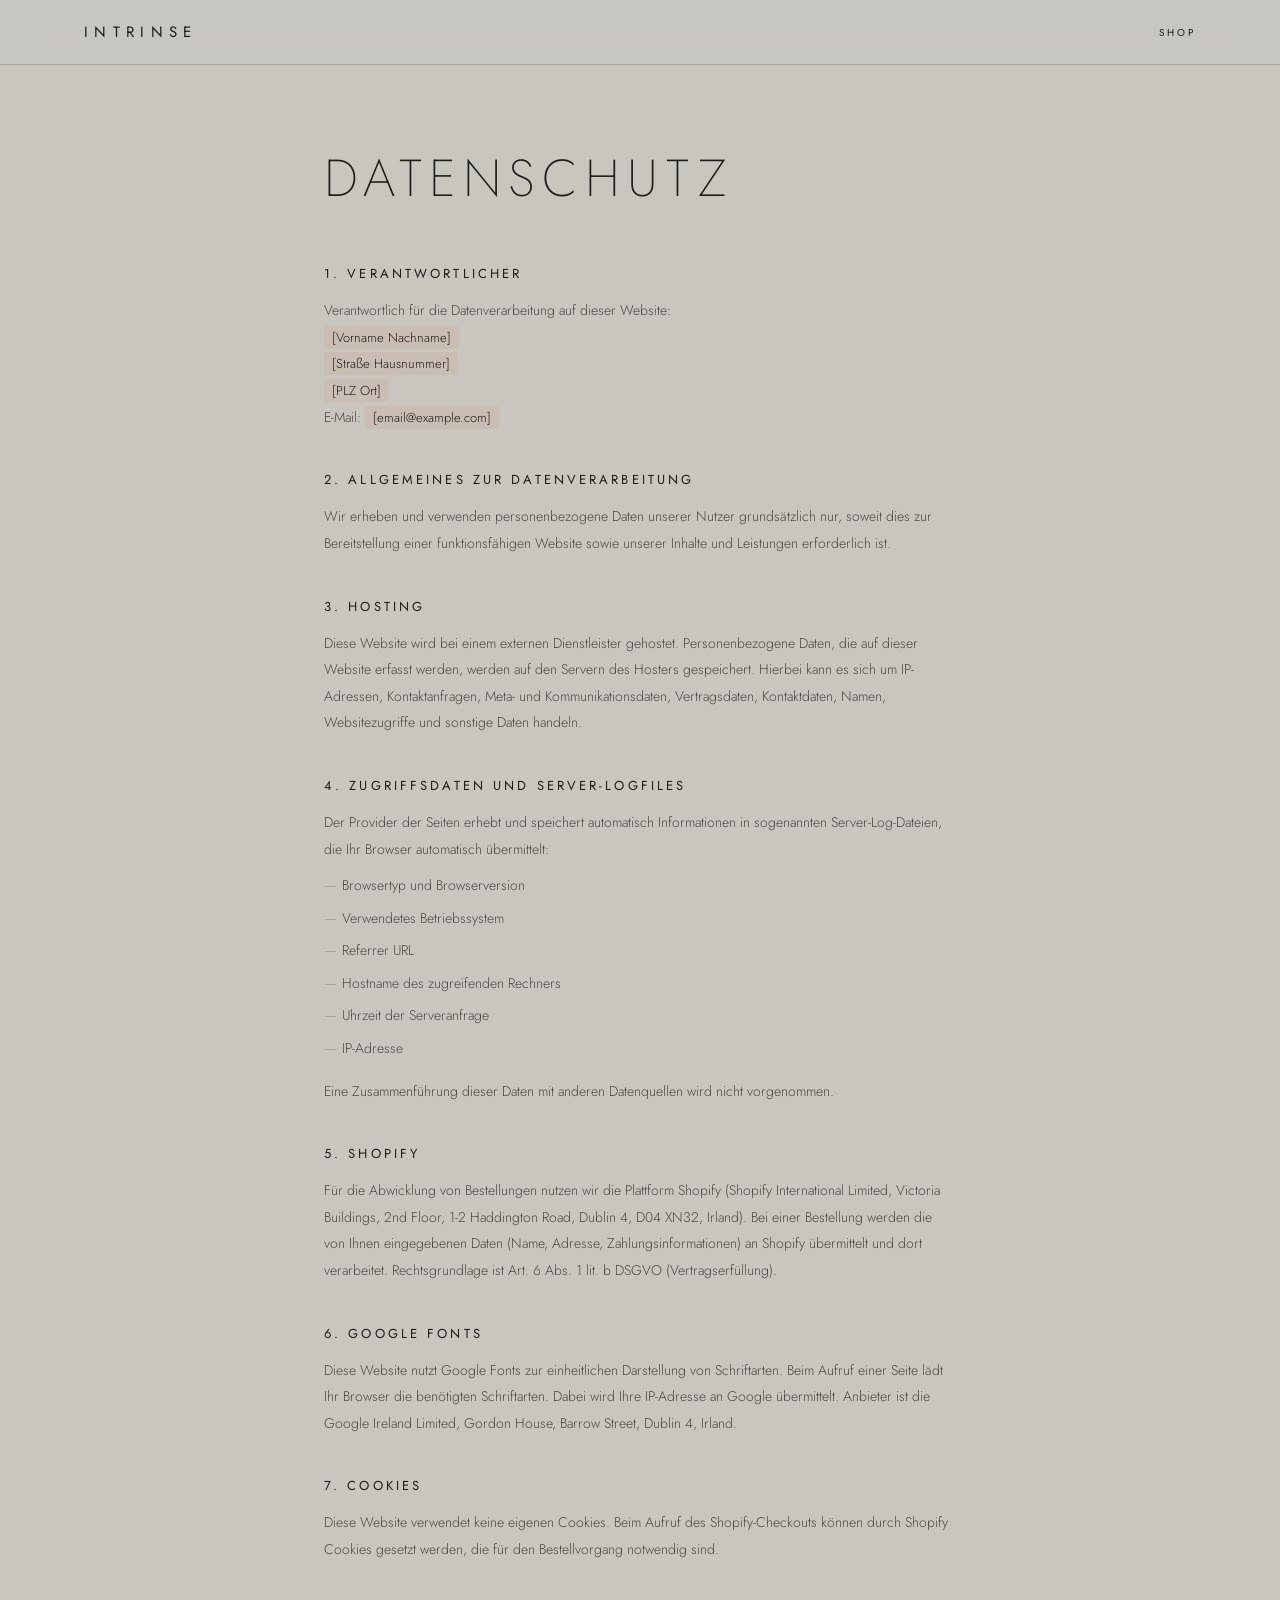
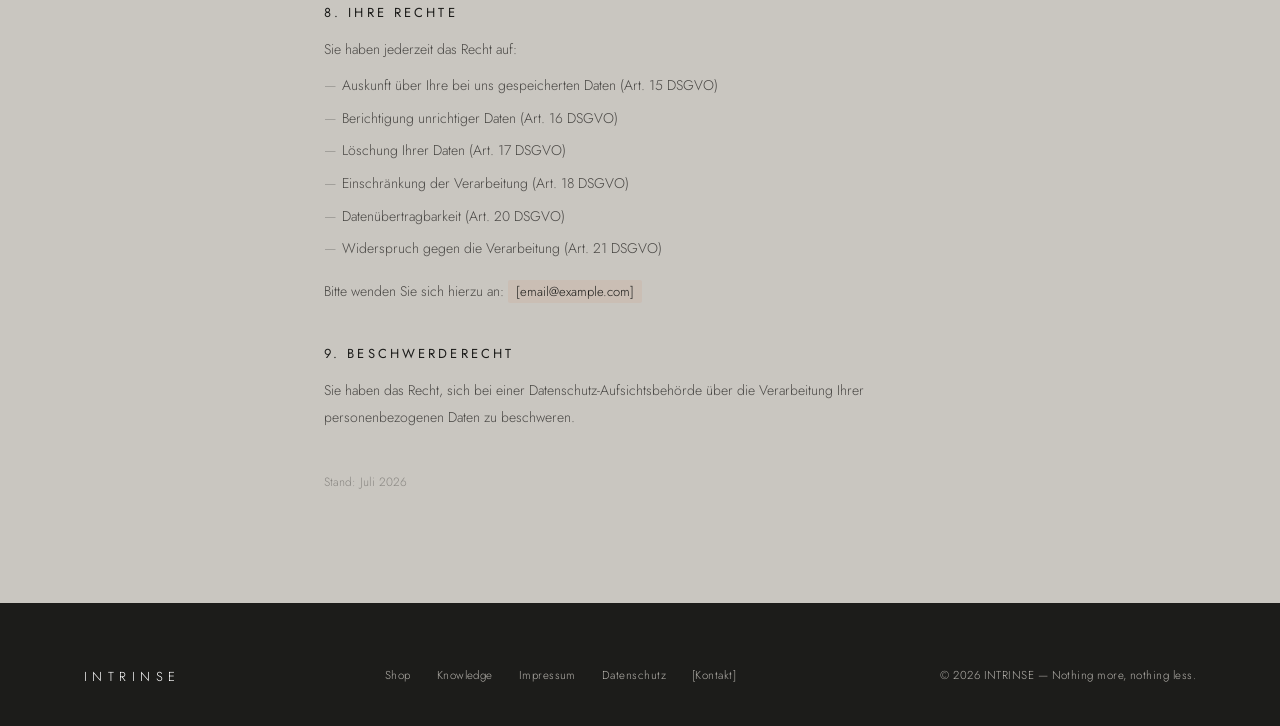
<file: datenschutz.html>
<!DOCTYPE html>
<html lang="de">
<head>
<meta charset="utf-8">
<meta name="viewport" content="width=device-width, initial-scale=1">
<title>Datenschutz — INTRINSE</title>
<link rel="preconnect" href="https://fonts.googleapis.com">
<link rel="preconnect" href="https://fonts.gstatic.com" crossorigin>
<link href="https://fonts.googleapis.com/css2?family=Jost:wght@200;300;400;500&display=swap" rel="stylesheet">
<style>
:root{
  --stone:#c9c6c0;--ink:#1c1c1a;--ink-soft:#4a4845;--hair:rgba(28,28,26,.18);
  --f:'Jost',-apple-system,BlinkMacSystemFont,'Helvetica Neue',sans-serif;
}
*{margin:0;padding:0;box-sizing:border-box}
html{scroll-behavior:smooth}
body{font-family:var(--f);font-weight:300;color:var(--ink);background:var(--stone);-webkit-font-smoothing:antialiased}
a{color:inherit;text-decoration:none}

nav{position:fixed;top:0;left:0;right:0;z-index:100;background:rgba(201,198,192,.82);backdrop-filter:blur(14px);border-bottom:1px solid var(--hair)}
.nav-in{max-width:1240px;margin:0 auto;padding:0 clamp(20px,5vw,64px);height:64px;display:flex;align-items:center;justify-content:space-between}
.logo{font-size:15px;letter-spacing:.42em;font-weight:400}
.nav-r{display:flex;align-items:center;gap:28px}
.nav-r a{font-size:10px;letter-spacing:.3em;font-weight:400}

.wrap{max-width:760px;margin:0 auto;padding:140px clamp(20px,5vw,64px) 100px}
h1{font-weight:200;font-size:clamp(32px,5vw,52px);letter-spacing:.14em;margin-bottom:48px}
h2{font-weight:400;font-size:13px;letter-spacing:.24em;margin-top:40px;margin-bottom:14px}
h2:first-of-type{margin-top:0}
p{font-size:14px;color:var(--ink-soft);line-height:1.9;margin-bottom:10px}
ul{list-style:none;margin:8px 0 16px;padding:0}
li{padding-left:18px;position:relative;margin-bottom:6px;font-size:14px;color:var(--ink-soft);line-height:1.9}
li::before{content:"—";position:absolute;left:0;opacity:.45}
.placeholder{color:var(--ink);background:rgba(212,86,42,.08);padding:2px 8px;border-radius:2px;font-size:13px}

footer{background:var(--ink);color:#b4b1ab;padding:64px 0 40px;font-size:11.5px;letter-spacing:.04em}
.f-g{max-width:1240px;margin:0 auto;padding:0 clamp(20px,5vw,64px);display:flex;justify-content:space-between;flex-wrap:wrap;gap:30px}
.f-g a:hover{color:#fff}
.f-links{display:flex;gap:26px}
.f-logo{letter-spacing:.42em;color:#fff;font-size:13px}
</style>
</head>
<body>

<nav>
  <div class="nav-in">
    <a href="index.html" class="logo">INTRINSE</a>
    <div class="nav-r">
      <a href="index.html#shop">SHOP</a>
    </div>
  </div>
</nav>

<div class="wrap">
  <h1>DATENSCHUTZ</h1>

  <h2>1. VERANTWORTLICHER</h2>
  <p>Verantwortlich für die Datenverarbeitung auf dieser Website:<br>
  <span class="placeholder">[Vorname Nachname]</span><br>
  <span class="placeholder">[Straße Hausnummer]</span><br>
  <span class="placeholder">[PLZ Ort]</span><br>
  E-Mail: <span class="placeholder">[email@example.com]</span></p>

  <h2>2. ALLGEMEINES ZUR DATENVERARBEITUNG</h2>
  <p>Wir erheben und verwenden personenbezogene Daten unserer Nutzer grundsätzlich nur, soweit dies zur Bereitstellung einer funktionsfähigen Website sowie unserer Inhalte und Leistungen erforderlich ist.</p>

  <h2>3. HOSTING</h2>
  <p>Diese Website wird bei einem externen Dienstleister gehostet. Personenbezogene Daten, die auf dieser Website erfasst werden, werden auf den Servern des Hosters gespeichert. Hierbei kann es sich um IP-Adressen, Kontaktanfragen, Meta- und Kommunikationsdaten, Vertragsdaten, Kontaktdaten, Namen, Websitezugriffe und sonstige Daten handeln.</p>

  <h2>4. ZUGRIFFSDATEN UND SERVER-LOGFILES</h2>
  <p>Der Provider der Seiten erhebt und speichert automatisch Informationen in sogenannten Server-Log-Dateien, die Ihr Browser automatisch übermittelt:</p>
  <ul>
    <li>Browsertyp und Browserversion</li>
    <li>Verwendetes Betriebssystem</li>
    <li>Referrer URL</li>
    <li>Hostname des zugreifenden Rechners</li>
    <li>Uhrzeit der Serveranfrage</li>
    <li>IP-Adresse</li>
  </ul>
  <p>Eine Zusammenführung dieser Daten mit anderen Datenquellen wird nicht vorgenommen.</p>

  <h2>5. SHOPIFY</h2>
  <p>Für die Abwicklung von Bestellungen nutzen wir die Plattform Shopify (Shopify International Limited, Victoria Buildings, 2nd Floor, 1-2 Haddington Road, Dublin 4, D04 XN32, Irland). Bei einer Bestellung werden die von Ihnen eingegebenen Daten (Name, Adresse, Zahlungsinformationen) an Shopify übermittelt und dort verarbeitet. Rechtsgrundlage ist Art. 6 Abs. 1 lit. b DSGVO (Vertragserfüllung).</p>

  <h2>6. GOOGLE FONTS</h2>
  <p>Diese Website nutzt Google Fonts zur einheitlichen Darstellung von Schriftarten. Beim Aufruf einer Seite lädt Ihr Browser die benötigten Schriftarten. Dabei wird Ihre IP-Adresse an Google übermittelt. Anbieter ist die Google Ireland Limited, Gordon House, Barrow Street, Dublin 4, Irland.</p>

  <h2>7. COOKIES</h2>
  <p>Diese Website verwendet keine eigenen Cookies. Beim Aufruf des Shopify-Checkouts können durch Shopify Cookies gesetzt werden, die für den Bestellvorgang notwendig sind.</p>

  <h2>8. IHRE RECHTE</h2>
  <p>Sie haben jederzeit das Recht auf:</p>
  <ul>
    <li>Auskunft über Ihre bei uns gespeicherten Daten (Art. 15 DSGVO)</li>
    <li>Berichtigung unrichtiger Daten (Art. 16 DSGVO)</li>
    <li>Löschung Ihrer Daten (Art. 17 DSGVO)</li>
    <li>Einschränkung der Verarbeitung (Art. 18 DSGVO)</li>
    <li>Datenübertragbarkeit (Art. 20 DSGVO)</li>
    <li>Widerspruch gegen die Verarbeitung (Art. 21 DSGVO)</li>
  </ul>
  <p>Bitte wenden Sie sich hierzu an: <span class="placeholder">[email@example.com]</span></p>

  <h2>9. BESCHWERDERECHT</h2>
  <p>Sie haben das Recht, sich bei einer Datenschutz-Aufsichtsbehörde über die Verarbeitung Ihrer personenbezogenen Daten zu beschweren.</p>

  <p style="margin-top:40px;font-size:12px;opacity:.5">Stand: Juli 2026</p>
</div>

<footer>
  <div class="f-g">
    <div class="f-logo">INTRINSE</div>
    <div class="f-links">
      <a href="index.html#shop">Shop</a><a href="index.html#knowledge">Knowledge</a><a href="impressum.html">Impressum</a><a href="datenschutz.html">Datenschutz</a><a href="mailto:">[Kontakt]</a>
    </div>
    <div>&copy; 2026 INTRINSE — Nothing more, nothing less.</div>
  </div>
</footer>

</body>
</html>
</file>
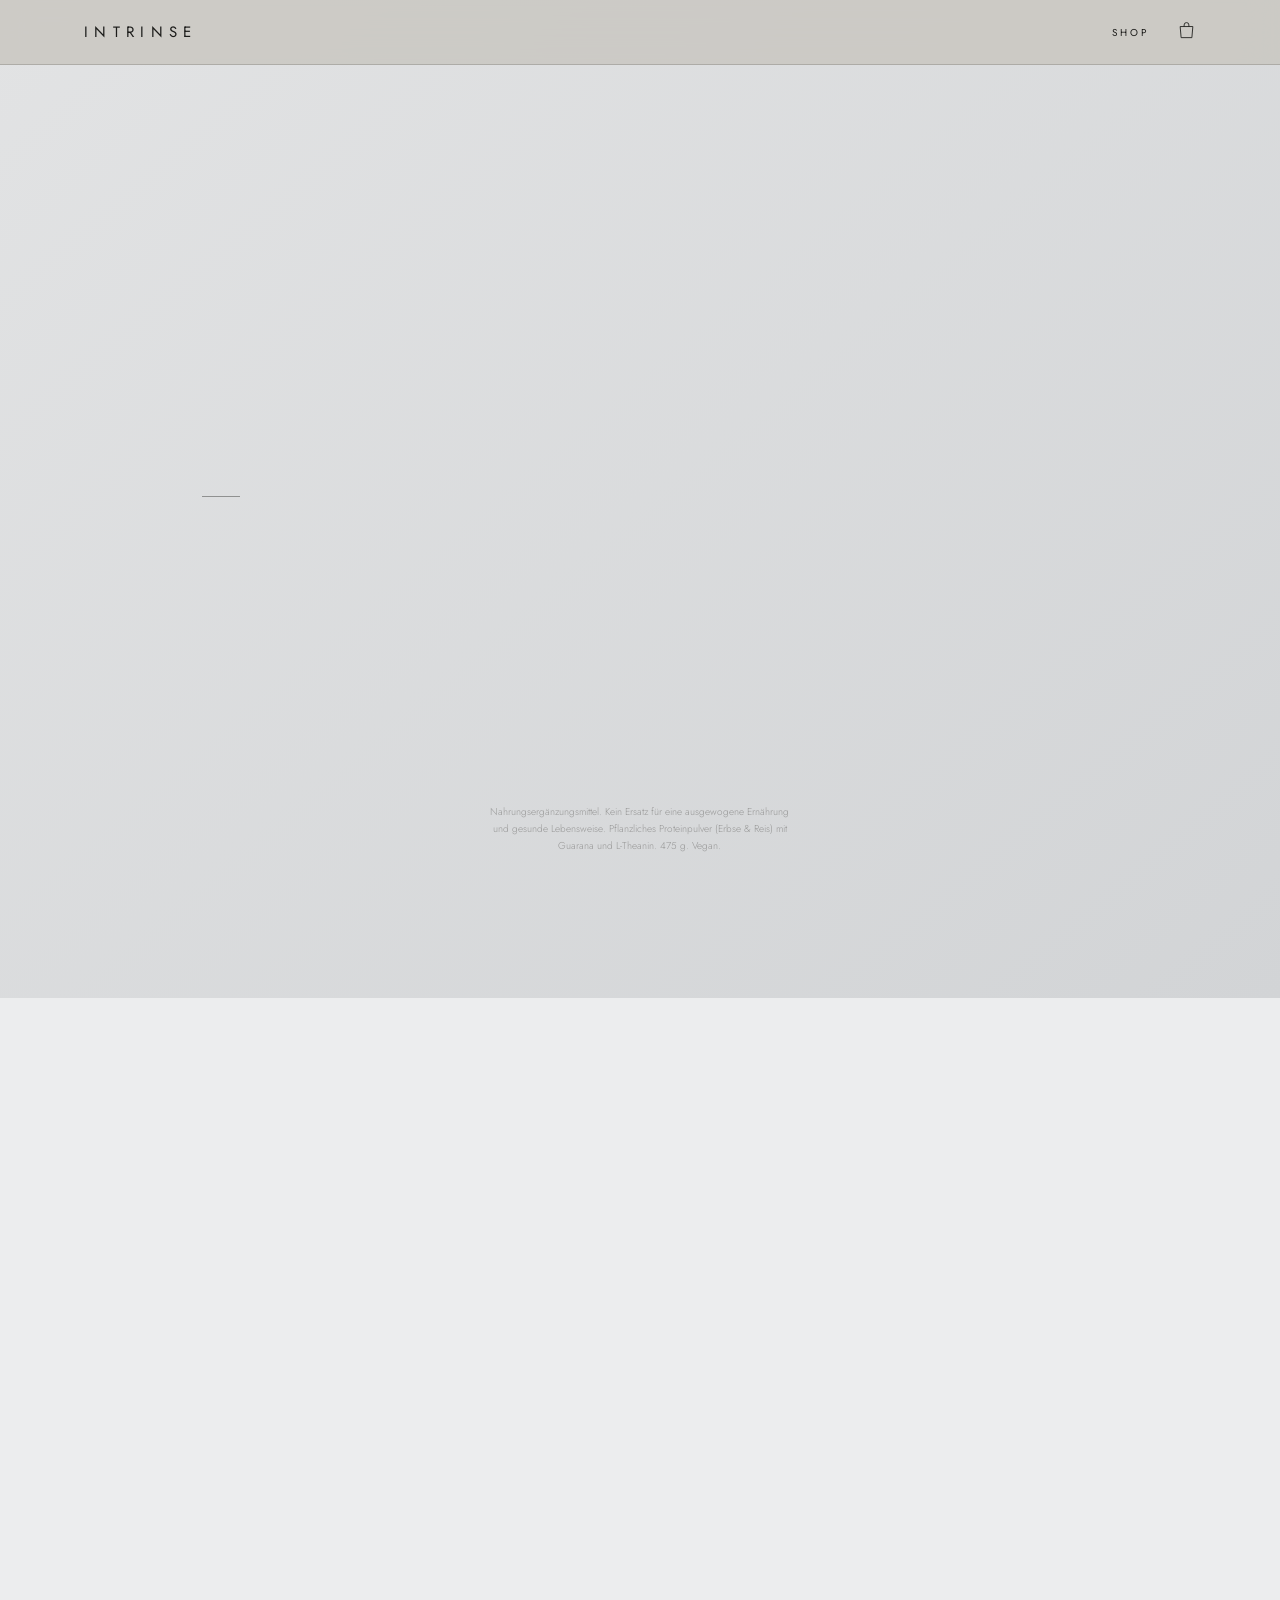
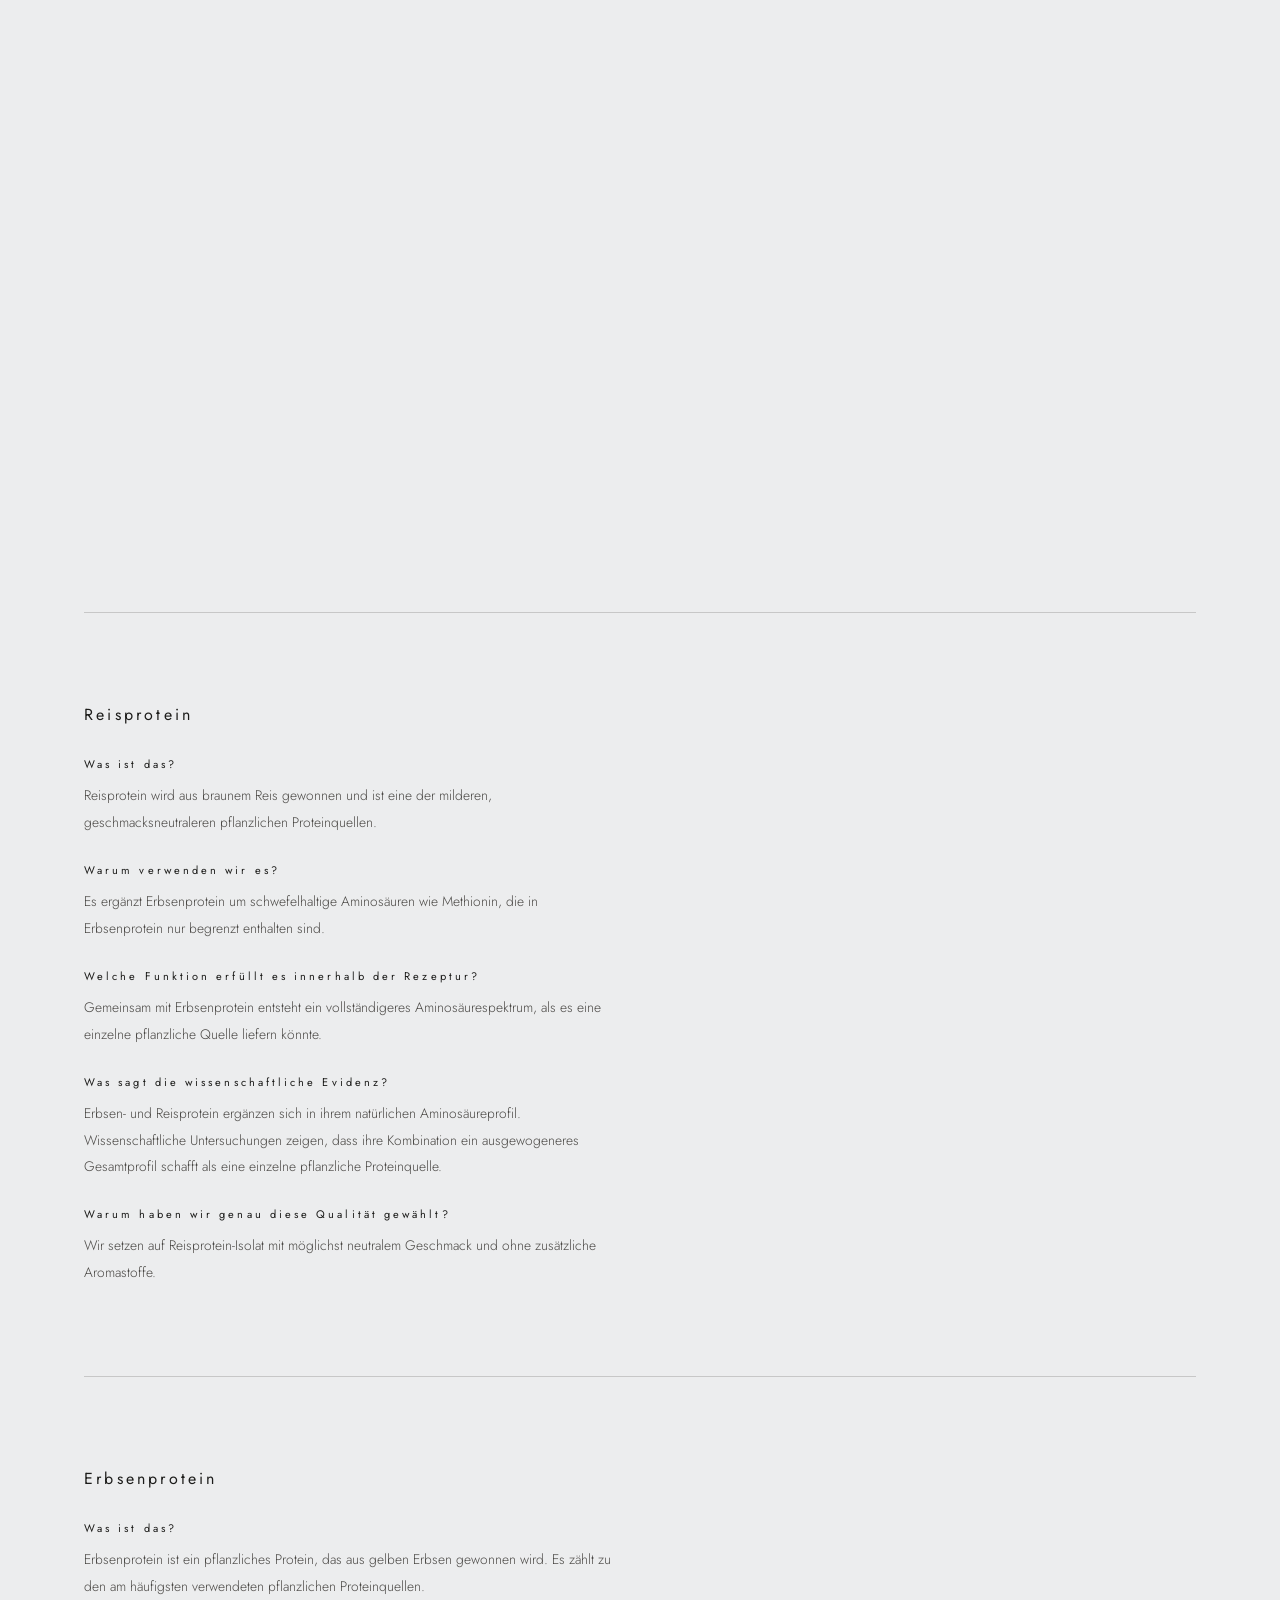
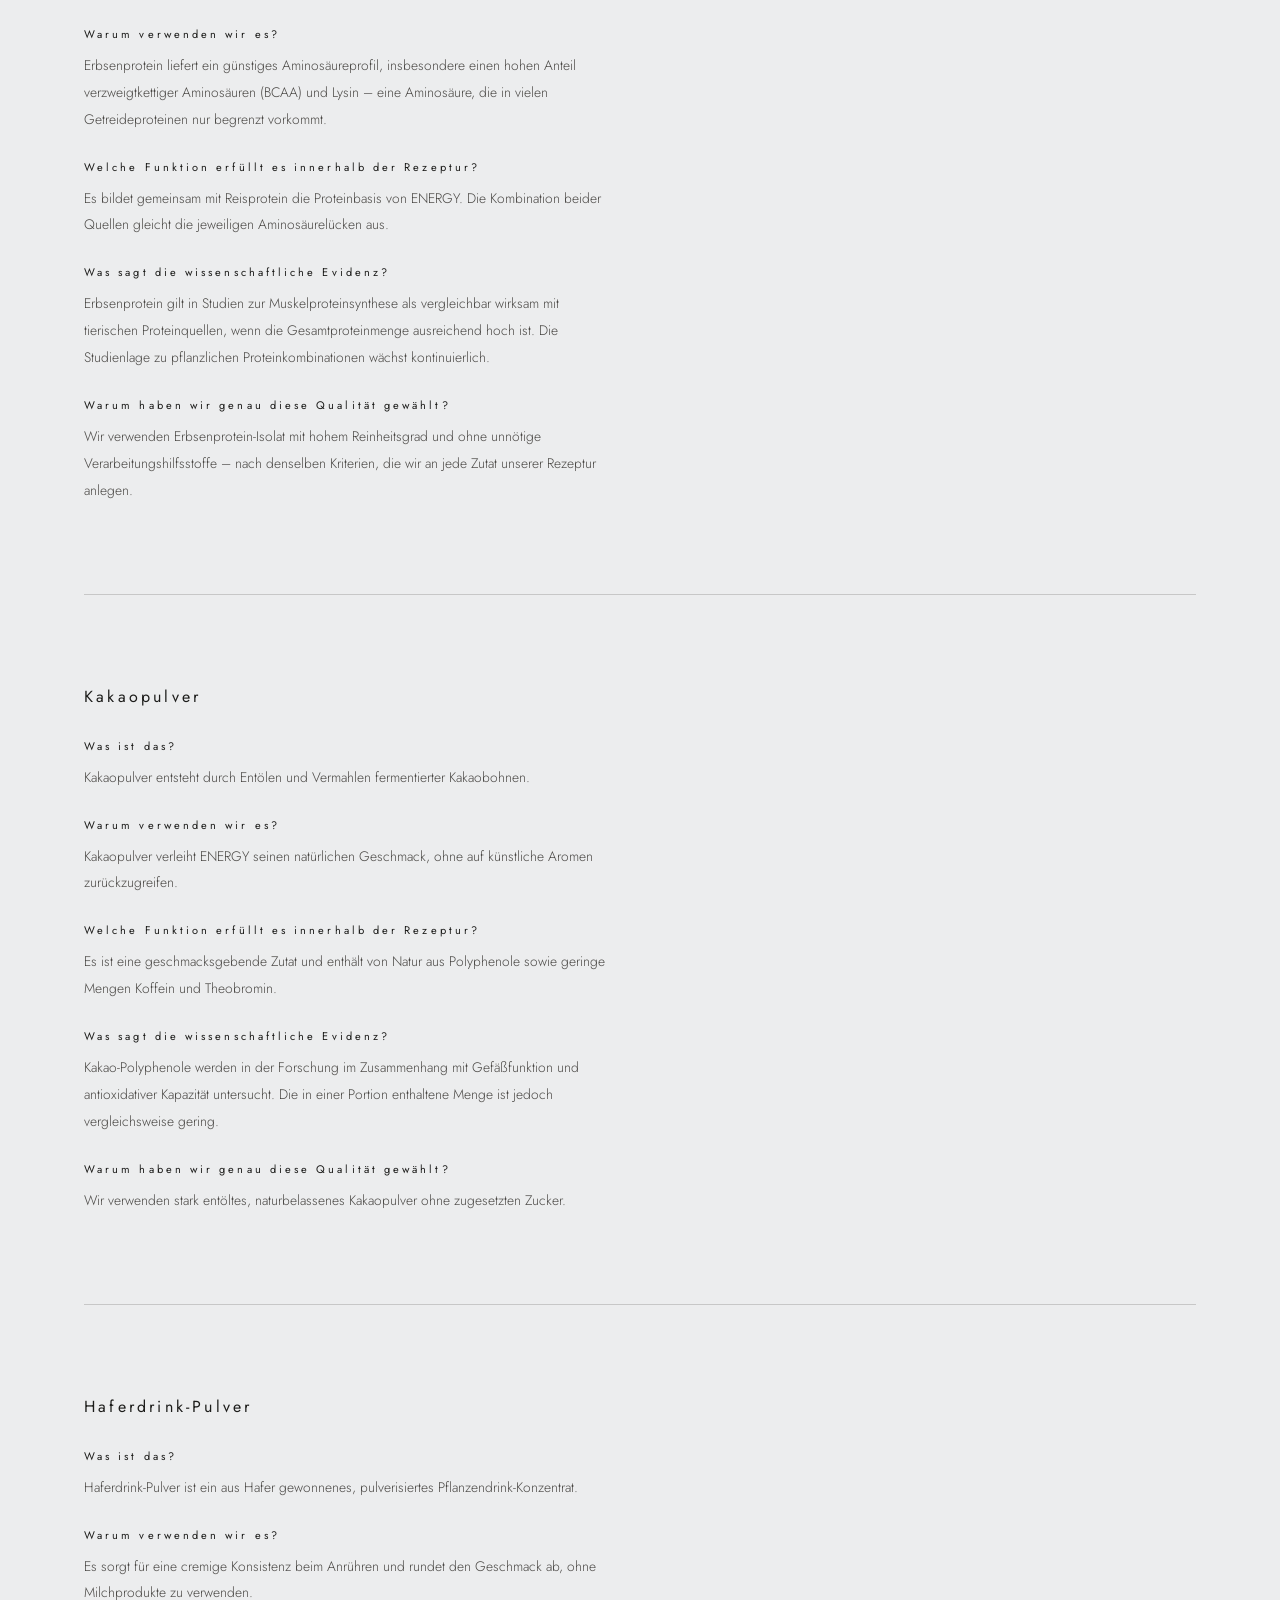
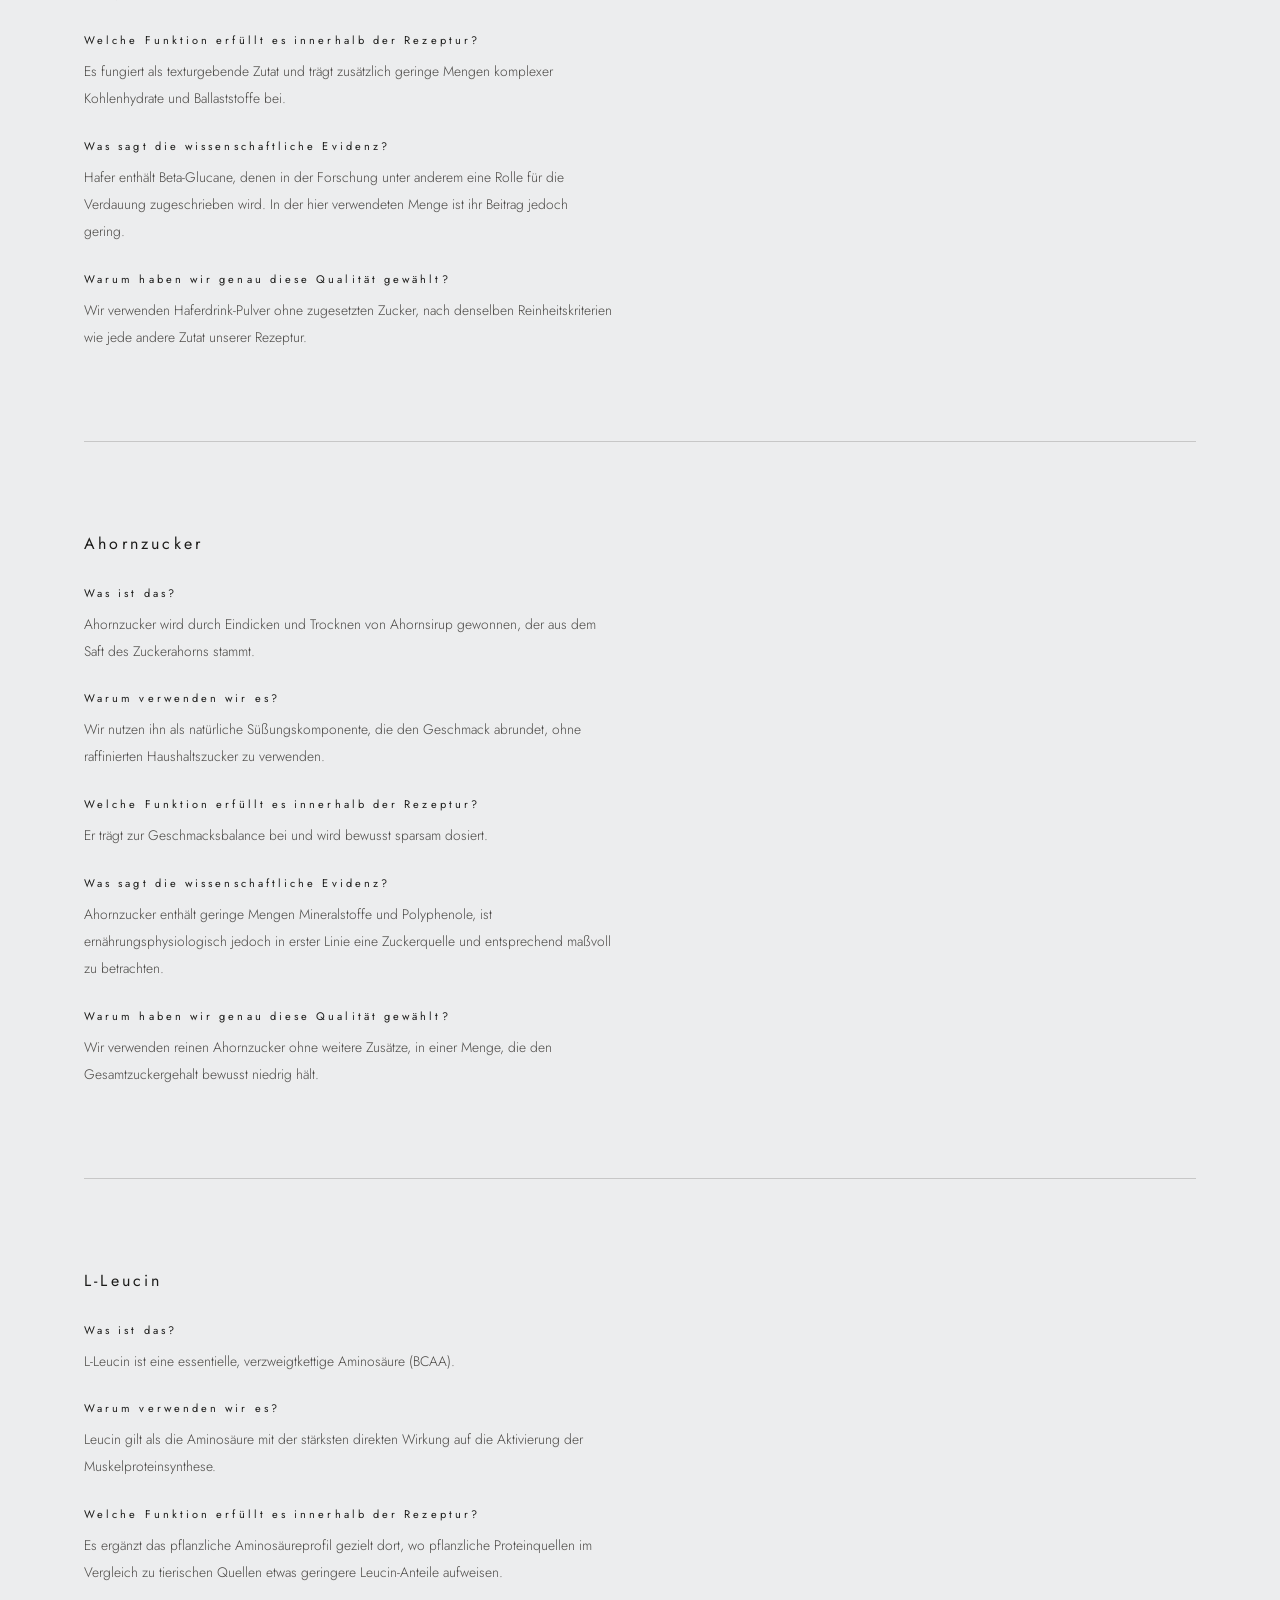
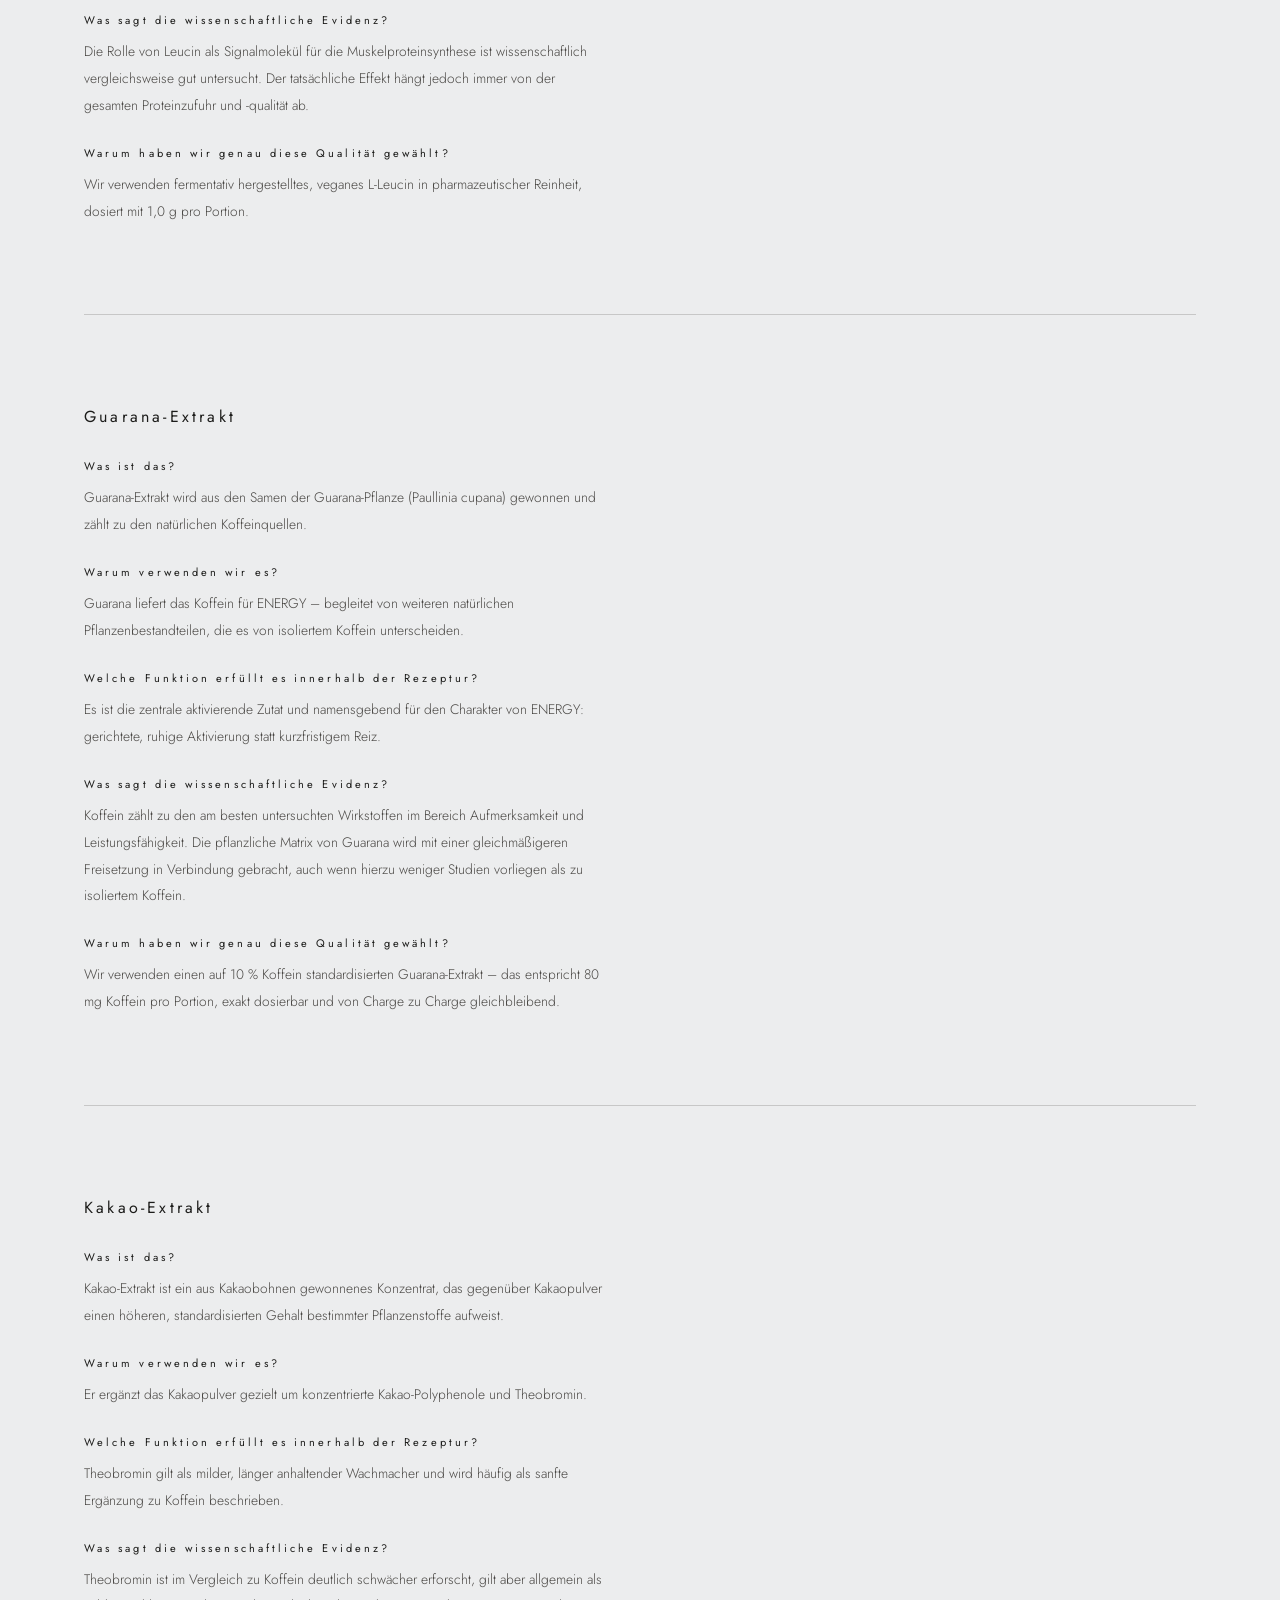
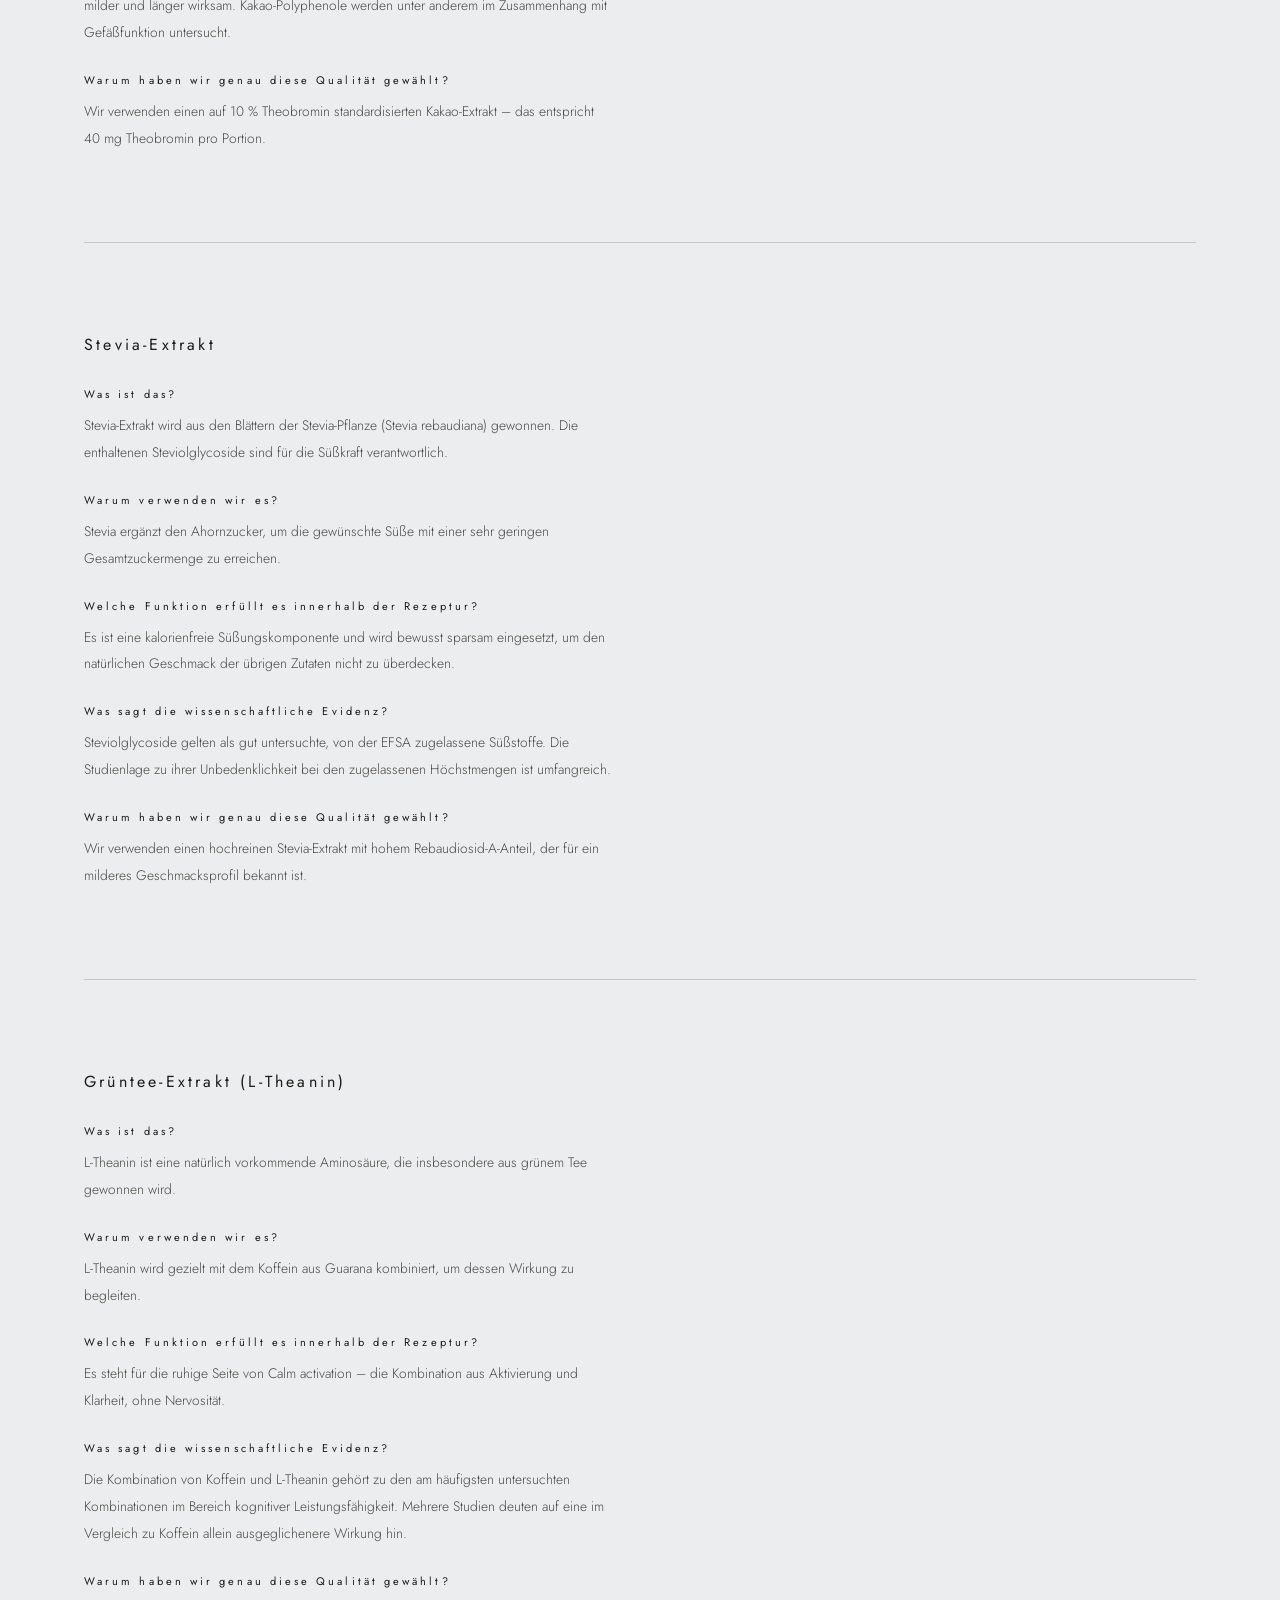
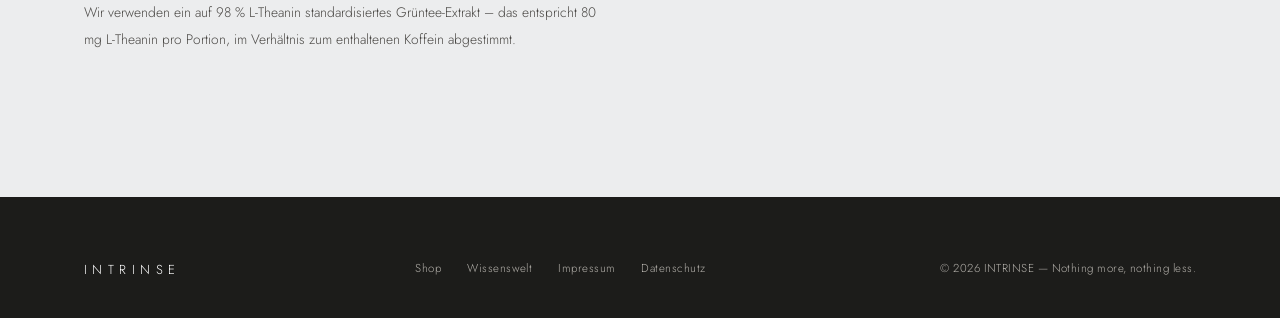
<file: energy.html>
<!DOCTYPE html>
<html lang="de">
<head>
<meta charset="utf-8">
<meta name="viewport" content="width=device-width, initial-scale=1">
<title>INTRINSE — ENERGY</title>
<link rel="preconnect" href="https://fonts.googleapis.com">
<link rel="preconnect" href="https://fonts.gstatic.com" crossorigin>
<link href="https://fonts.googleapis.com/css2?family=Jost:wght@200;300;400;500&display=swap" rel="stylesheet">
<script src="https://cdn.shopify.com/shopifycloud/buy-button-storefront/dist/buy-button.min.js" defer></script>
<style>
:root{
  --stone:#d9dadb;
  --paper:#ecedee;
  --ink:#1c1c1a;
  --ink-soft:#4a4845;
  --hair:rgba(28,28,26,.18);
  --energy:#9c523c;
  --f:'Jost',-apple-system,BlinkMacSystemFont,'Helvetica Neue',sans-serif;
}
*{margin:0;padding:0;box-sizing:border-box}
html{scroll-behavior:smooth}
body{font-family:var(--f);font-weight:300;color:var(--ink);background:var(--stone);-webkit-font-smoothing:antialiased;overflow-x:hidden}
img{display:block;max-width:100%}
a{color:inherit;text-decoration:none}

.wrap{max-width:1240px;margin:0 auto;padding:0 clamp(20px,5vw,64px)}
section{position:relative;padding:clamp(110px,16vh,180px) 0}

.sr{opacity:0;transform:translateY(40px);transition:opacity 1s cubic-bezier(.16,1,.3,1),transform 1s cubic-bezier(.16,1,.3,1)}
.sr.vis{opacity:1;transform:translateY(0)}
.sr-d1{transition-delay:.12s}
.sr-d2{transition-delay:.24s}
.sr-d3{transition-delay:.36s}

nav{position:fixed;top:0;left:0;right:0;z-index:100;background:rgba(201,198,192,.82);backdrop-filter:blur(14px);border-bottom:1px solid var(--hair)}
.nav-in{max-width:1240px;margin:0 auto;padding:0 clamp(20px,5vw,64px);height:64px;display:flex;align-items:center;justify-content:space-between}
.logo{font-size:15px;letter-spacing:.42em;font-weight:400}
.nav-r{display:flex;align-items:center;gap:28px}
.nav-r a{font-size:10px;letter-spacing:.3em;font-weight:400}
.bag{width:19px;height:19px;stroke:var(--ink);stroke-width:1.1;fill:none}

.frame{position:relative;min-height:100vh;display:flex;flex-direction:column;justify-content:center}
.rule{width:38px;height:1px;background:var(--ink);opacity:.4;margin:26px 0}

#product{background:linear-gradient(140deg,#e2e3e4,#d2d4d6)}
.shop-g{display:grid;grid-template-columns:1fr 1fr;gap:clamp(30px,6vw,80px);align-items:center}
.back{font-size:10px;letter-spacing:.3em;color:var(--ink-soft);display:inline-flex;gap:14px;margin-bottom:48px}
.p-name{font-size:clamp(46px,7.4vw,92px);font-weight:200;letter-spacing:.06em;line-height:1;color:var(--energy)}
.p-tag{font-size:clamp(19px,2.4vw,27px);font-weight:300;line-height:1.32;margin-top:8px}
.p-desc{font-size:14.5px;color:var(--ink-soft);line-height:1.9;margin-top:26px;max-width:34ch}
.p-size{font-size:14px;color:var(--ink-soft)}
.p-price{font-size:clamp(31px,4.1vw,48px);font-weight:300;margin-top:6px;letter-spacing:-.01em}
.p-vat{font-size:11.5px;color:var(--ink-soft);margin-top:6px}
.p-ship{font-size:11.5px;line-height:1.32;color:var(--ink-soft);margin-top:34px;display:flex;gap:12px}
.cart{margin-top:32px}
.cart button, .shopify-buy__btn{
  all:unset;box-sizing:border-box;display:flex!important;align-items:center;justify-content:space-between;
  width:100%;max-width:330px;padding:17px 26px;border:1px solid rgba(156,82,60,.5)!important;
  font-family:var(--f)!important;font-size:14px!important;line-height:1.32;letter-spacing:.16em;cursor:pointer;
  background:rgba(156,82,60,.05)!important;color:var(--ink)!important;border-radius:0!important;
  transition:background .35s ease,border-color .35s ease,box-shadow .35s ease}
.cart button:hover{background:rgba(156,82,60,.1)!important;border-color:rgba(156,82,60,.85)!important;box-shadow:0 8px 22px rgba(156,82,60,.16)}
.cart button span.arw{transition:transform .3s}
.cart button:hover span.arw{transform:translateX(9px)}
#shopify-status{font-size:11px;line-height:1.32;color:var(--ink-soft);margin-top:14px;min-height:16px;letter-spacing:.05em}
.p-legal{font-size:10px;color:var(--ink-soft);opacity:.45;line-height:1.7;margin-top:60px;text-align:center;max-width:50ch;margin-left:auto;margin-right:auto}

/* ── zutaten — table of contents, then detail entries ── */
h2{font-weight:200;font-size:clamp(21px,3.1vw,38px);letter-spacing:.18em;line-height:1.32}
#zutaten{background:var(--paper)}
.ing-index{margin-top:clamp(40px,6vh,70px);display:flex;flex-direction:column;max-width:520px}
.ing-link{display:block;padding:18px 2px;border-bottom:1px solid var(--hair);transition:border-color .4s ease}
.ing-link:hover{border-color:var(--ink)}
.ing-link span{position:relative;display:inline-block;font-size:15px;font-weight:300;letter-spacing:.02em;color:var(--ink-soft);transition:color .4s ease}
.ing-link:hover span{color:var(--ink)}
.ing-link span::after{content:"";position:absolute;left:0;right:0;bottom:-4px;height:1px;background:var(--ink);opacity:0;transition:opacity .4s ease}
.ing-link:hover span::after{opacity:.5}

.ing-why{font-size:14.5px;color:var(--ink-soft);line-height:1.9;margin-top:26px;max-width:56ch}

.ing-detail{margin-top:clamp(70px,10vh,110px);padding-top:clamp(70px,10vh,110px);border-top:1px solid var(--hair)}
.ing-detail:first-of-type{margin-top:clamp(90px,13vh,140px)}
.ing-h{font-size:16px;letter-spacing:.2em;font-weight:400;color:var(--ink)}
.ing-detail h4{font-size:11px;letter-spacing:.28em;color:var(--ink);font-weight:400;margin:26px 0 10px}
.ing-detail h4:first-of-type{margin-top:30px}
.ing-detail p{font-size:13.8px;line-height:1.95;color:var(--ink-soft);max-width:66ch}

footer{background:var(--ink);color:#b4b1ab;padding:64px 0 40px;font-size:11.5px;line-height:1.32;letter-spacing:.04em}
.f-g{display:flex;justify-content:space-between;flex-wrap:wrap;gap:30px}
.f-g a:hover{color:#fff}
.f-links{display:flex;gap:26px}
.f-logo{letter-spacing:.42em;color:#fff;font-size:13px}

@media(max-width:820px){
  .shop-g{grid-template-columns:1fr;gap:44px}
  .frame{min-height:auto}
}
@media(prefers-reduced-motion:reduce){*{transition:none!important;animation:none!important}}
</style>
</head>
<body>

<nav>
  <div class="nav-in">
    <a href="index.html" class="logo">INTRINSE</a>
    <div class="nav-r">
      <a href="index.html#decision">SHOP</a>
      <a href="index.html#decision" aria-label="Shop"><svg class="bag" viewBox="0 0 24 24"><path d="M4 7h16l-1.2 14H5.2L4 7z"/><path d="M9 7V5a3 3 0 0 1 6 0v2"/></svg></a>
    </div>
  </div>
</nav>

<section id="product" class="frame">
  <div class="wrap">
    <a href="index.html#decision" class="back sr">&larr; STATES</a>
    <div class="shop-g">
      <div>
        <div class="p-name sr sr-d1">ENERGY.</div>
        <div class="p-tag sr sr-d1">Calm activation.</div>
        <p class="p-desc sr sr-d2">Pflanzliches Proteinpulver mit Guarana und L-Theanin.</p>
        <div class="rule sr sr-d2"></div>

        <div class="p-size sr sr-d2">475 g</div>
        <div class="p-price sr sr-d2">44 &euro;</div>

        <div class="cart sr sr-d3">
          <div id="shopify-buy-mount"></div>
          <button id="fallbackBtn" type="button">CHOOSE ENERGY. <span class="arw">&rarr;</span></button>
          <div id="shopify-status"></div>
        </div>

        <div class="p-ship sr sr-d3"><span>—</span><span>Kostenfreier Versand • 1–3 Werktage</span></div>
      </div>
      <img class="sr sr-d2" src="img/canister-alt.png" alt="INTRINSE ENERGY Dose" style="filter:drop-shadow(0 16px 24px rgba(0,0,0,.1));max-width:400px;margin:0 auto">
    </div>
    <div class="p-legal">Nahrungsergänzungsmittel. Kein Ersatz für eine ausgewogene Ernährung und gesunde Lebensweise. Pflanzliches Proteinpulver (Erbse &amp; Reis) mit Guarana und L-Theanin. 475 g. Vegan.</div>
  </div>
</section>

<!-- ZUTATEN -->
<section id="zutaten">
  <div class="wrap">
    <h2 class="sr sr-d1">Zutaten</h2>
    <div class="ing-index sr sr-d2" role="navigation" aria-label="Zutatenverzeichnis">
      <a href="#ing-reisprotein" class="ing-link"><span>Reisprotein</span></a>
      <a href="#ing-erbsenprotein" class="ing-link"><span>Erbsenprotein</span></a>
      <a href="#ing-kakaopulver" class="ing-link"><span>Kakaopulver</span></a>
      <a href="#ing-haferdrink" class="ing-link"><span>Haferdrink-Pulver</span></a>
      <a href="#ing-ahornzucker" class="ing-link"><span>Ahornzucker</span></a>
      <a href="#ing-leucin" class="ing-link"><span>L-Leucin</span></a>
      <a href="#ing-guarana" class="ing-link"><span>Guarana-Extrakt</span></a>
      <a href="#ing-kakaoextrakt" class="ing-link"><span>Kakao-Extrakt</span></a>
      <a href="#ing-stevia" class="ing-link"><span>Stevia-Extrakt</span></a>
      <a href="#ing-gruentee" class="ing-link"><span>Grüntee-Extrakt (L-Theanin)</span></a>
    </div>

    <h2 class="sr sr-d1" style="margin-top:clamp(90px,13vh,140px)">Warum diese Zutaten?</h2>
    <p class="ing-why sr sr-d2">Jede Zutat erfüllt einen Zweck.<br>Deshalb wählen wir jede einzelne bewusst aus – und machen nachvollziehbar, warum sie Teil unserer Rezeptur ist.</p>

    <div class="ing-detail" id="ing-reisprotein">
      <div class="ing-h">Reisprotein</div>
      <h4>Was ist das?</h4>
      <p>Reisprotein wird aus braunem Reis gewonnen und ist eine der milderen, geschmacksneutraleren pflanzlichen Proteinquellen.</p>
      <h4>Warum verwenden wir es?</h4>
      <p>Es ergänzt Erbsenprotein um schwefelhaltige Aminosäuren wie Methionin, die in Erbsenprotein nur begrenzt enthalten sind.</p>
      <h4>Welche Funktion erfüllt es innerhalb der Rezeptur?</h4>
      <p>Gemeinsam mit Erbsenprotein entsteht ein vollständigeres Aminosäurespektrum, als es eine einzelne pflanzliche Quelle liefern könnte.</p>
      <h4>Was sagt die wissenschaftliche Evidenz?</h4>
      <p>Erbsen- und Reisprotein ergänzen sich in ihrem natürlichen Aminosäureprofil. Wissenschaftliche Untersuchungen zeigen, dass ihre Kombination ein ausgewogeneres Gesamtprofil schafft als eine einzelne pflanzliche Proteinquelle.</p>
      <h4>Warum haben wir genau diese Qualität gewählt?</h4>
      <p>Wir setzen auf Reisprotein-Isolat mit möglichst neutralem Geschmack und ohne zusätzliche Aromastoffe.</p>
    </div>

    <div class="ing-detail" id="ing-erbsenprotein">
      <div class="ing-h">Erbsenprotein</div>
      <h4>Was ist das?</h4>
      <p>Erbsenprotein ist ein pflanzliches Protein, das aus gelben Erbsen gewonnen wird. Es zählt zu den am häufigsten verwendeten pflanzlichen Proteinquellen.</p>
      <h4>Warum verwenden wir es?</h4>
      <p>Erbsenprotein liefert ein günstiges Aminosäureprofil, insbesondere einen hohen Anteil verzweigtkettiger Aminosäuren (BCAA) und Lysin – eine Aminosäure, die in vielen Getreideproteinen nur begrenzt vorkommt.</p>
      <h4>Welche Funktion erfüllt es innerhalb der Rezeptur?</h4>
      <p>Es bildet gemeinsam mit Reisprotein die Proteinbasis von ENERGY. Die Kombination beider Quellen gleicht die jeweiligen Aminosäurelücken aus.</p>
      <h4>Was sagt die wissenschaftliche Evidenz?</h4>
      <p>Erbsenprotein gilt in Studien zur Muskelproteinsynthese als vergleichbar wirksam mit tierischen Proteinquellen, wenn die Gesamtproteinmenge ausreichend hoch ist. Die Studienlage zu pflanzlichen Proteinkombinationen wächst kontinuierlich.</p>
      <h4>Warum haben wir genau diese Qualität gewählt?</h4>
      <p>Wir verwenden Erbsenprotein-Isolat mit hohem Reinheitsgrad und ohne unnötige Verarbeitungshilfsstoffe – nach denselben Kriterien, die wir an jede Zutat unserer Rezeptur anlegen.</p>
    </div>

    <div class="ing-detail" id="ing-kakaopulver">
      <div class="ing-h">Kakaopulver</div>
      <h4>Was ist das?</h4>
      <p>Kakaopulver entsteht durch Entölen und Vermahlen fermentierter Kakaobohnen.</p>
      <h4>Warum verwenden wir es?</h4>
      <p>Kakaopulver verleiht ENERGY seinen natürlichen Geschmack, ohne auf künstliche Aromen zurückzugreifen.</p>
      <h4>Welche Funktion erfüllt es innerhalb der Rezeptur?</h4>
      <p>Es ist eine geschmacksgebende Zutat und enthält von Natur aus Polyphenole sowie geringe Mengen Koffein und Theobromin.</p>
      <h4>Was sagt die wissenschaftliche Evidenz?</h4>
      <p>Kakao-Polyphenole werden in der Forschung im Zusammenhang mit Gefäßfunktion und antioxidativer Kapazität untersucht. Die in einer Portion enthaltene Menge ist jedoch vergleichsweise gering.</p>
      <h4>Warum haben wir genau diese Qualität gewählt?</h4>
      <p>Wir verwenden stark entöltes, naturbelassenes Kakaopulver ohne zugesetzten Zucker.</p>
    </div>

    <div class="ing-detail" id="ing-haferdrink">
      <div class="ing-h">Haferdrink-Pulver</div>
      <h4>Was ist das?</h4>
      <p>Haferdrink-Pulver ist ein aus Hafer gewonnenes, pulverisiertes Pflanzendrink-Konzentrat.</p>
      <h4>Warum verwenden wir es?</h4>
      <p>Es sorgt für eine cremige Konsistenz beim Anrühren und rundet den Geschmack ab, ohne Milchprodukte zu verwenden.</p>
      <h4>Welche Funktion erfüllt es innerhalb der Rezeptur?</h4>
      <p>Es fungiert als texturgebende Zutat und trägt zusätzlich geringe Mengen komplexer Kohlenhydrate und Ballaststoffe bei.</p>
      <h4>Was sagt die wissenschaftliche Evidenz?</h4>
      <p>Hafer enthält Beta-Glucane, denen in der Forschung unter anderem eine Rolle für die Verdauung zugeschrieben wird. In der hier verwendeten Menge ist ihr Beitrag jedoch gering.</p>
      <h4>Warum haben wir genau diese Qualität gewählt?</h4>
      <p>Wir verwenden Haferdrink-Pulver ohne zugesetzten Zucker, nach denselben Reinheitskriterien wie jede andere Zutat unserer Rezeptur.</p>
    </div>

    <div class="ing-detail" id="ing-ahornzucker">
      <div class="ing-h">Ahornzucker</div>
      <h4>Was ist das?</h4>
      <p>Ahornzucker wird durch Eindicken und Trocknen von Ahornsirup gewonnen, der aus dem Saft des Zuckerahorns stammt.</p>
      <h4>Warum verwenden wir es?</h4>
      <p>Wir nutzen ihn als natürliche Süßungskomponente, die den Geschmack abrundet, ohne raffinierten Haushaltszucker zu verwenden.</p>
      <h4>Welche Funktion erfüllt es innerhalb der Rezeptur?</h4>
      <p>Er trägt zur Geschmacksbalance bei und wird bewusst sparsam dosiert.</p>
      <h4>Was sagt die wissenschaftliche Evidenz?</h4>
      <p>Ahornzucker enthält geringe Mengen Mineralstoffe und Polyphenole, ist ernährungsphysiologisch jedoch in erster Linie eine Zuckerquelle und entsprechend maßvoll zu betrachten.</p>
      <h4>Warum haben wir genau diese Qualität gewählt?</h4>
      <p>Wir verwenden reinen Ahornzucker ohne weitere Zusätze, in einer Menge, die den Gesamtzuckergehalt bewusst niedrig hält.</p>
    </div>

    <div class="ing-detail" id="ing-leucin">
      <div class="ing-h">L-Leucin</div>
      <h4>Was ist das?</h4>
      <p>L-Leucin ist eine essentielle, verzweigtkettige Aminosäure (BCAA).</p>
      <h4>Warum verwenden wir es?</h4>
      <p>Leucin gilt als die Aminosäure mit der stärksten direkten Wirkung auf die Aktivierung der Muskelproteinsynthese.</p>
      <h4>Welche Funktion erfüllt es innerhalb der Rezeptur?</h4>
      <p>Es ergänzt das pflanzliche Aminosäureprofil gezielt dort, wo pflanzliche Proteinquellen im Vergleich zu tierischen Quellen etwas geringere Leucin-Anteile aufweisen.</p>
      <h4>Was sagt die wissenschaftliche Evidenz?</h4>
      <p>Die Rolle von Leucin als Signalmolekül für die Muskelproteinsynthese ist wissenschaftlich vergleichsweise gut untersucht. Der tatsächliche Effekt hängt jedoch immer von der gesamten Proteinzufuhr und -qualität ab.</p>
      <h4>Warum haben wir genau diese Qualität gewählt?</h4>
      <p>Wir verwenden fermentativ hergestelltes, veganes L-Leucin in pharmazeutischer Reinheit, dosiert mit 1,0 g pro Portion.</p>
    </div>

    <div class="ing-detail" id="ing-guarana">
      <div class="ing-h">Guarana-Extrakt</div>
      <h4>Was ist das?</h4>
      <p>Guarana-Extrakt wird aus den Samen der Guarana-Pflanze (Paullinia cupana) gewonnen und zählt zu den natürlichen Koffeinquellen.</p>
      <h4>Warum verwenden wir es?</h4>
      <p>Guarana liefert das Koffein für ENERGY – begleitet von weiteren natürlichen Pflanzenbestandteilen, die es von isoliertem Koffein unterscheiden.</p>
      <h4>Welche Funktion erfüllt es innerhalb der Rezeptur?</h4>
      <p>Es ist die zentrale aktivierende Zutat und namensgebend für den Charakter von ENERGY: gerichtete, ruhige Aktivierung statt kurzfristigem Reiz.</p>
      <h4>Was sagt die wissenschaftliche Evidenz?</h4>
      <p>Koffein zählt zu den am besten untersuchten Wirkstoffen im Bereich Aufmerksamkeit und Leistungsfähigkeit. Die pflanzliche Matrix von Guarana wird mit einer gleichmäßigeren Freisetzung in Verbindung gebracht, auch wenn hierzu weniger Studien vorliegen als zu isoliertem Koffein.</p>
      <h4>Warum haben wir genau diese Qualität gewählt?</h4>
      <p>Wir verwenden einen auf 10 % Koffein standardisierten Guarana-Extrakt – das entspricht 80 mg Koffein pro Portion, exakt dosierbar und von Charge zu Charge gleichbleibend.</p>
    </div>

    <div class="ing-detail" id="ing-kakaoextrakt">
      <div class="ing-h">Kakao-Extrakt</div>
      <h4>Was ist das?</h4>
      <p>Kakao-Extrakt ist ein aus Kakaobohnen gewonnenes Konzentrat, das gegenüber Kakaopulver einen höheren, standardisierten Gehalt bestimmter Pflanzenstoffe aufweist.</p>
      <h4>Warum verwenden wir es?</h4>
      <p>Er ergänzt das Kakaopulver gezielt um konzentrierte Kakao-Polyphenole und Theobromin.</p>
      <h4>Welche Funktion erfüllt es innerhalb der Rezeptur?</h4>
      <p>Theobromin gilt als milder, länger anhaltender Wachmacher und wird häufig als sanfte Ergänzung zu Koffein beschrieben.</p>
      <h4>Was sagt die wissenschaftliche Evidenz?</h4>
      <p>Theobromin ist im Vergleich zu Koffein deutlich schwächer erforscht, gilt aber allgemein als milder und länger wirksam. Kakao-Polyphenole werden unter anderem im Zusammenhang mit Gefäßfunktion untersucht.</p>
      <h4>Warum haben wir genau diese Qualität gewählt?</h4>
      <p>Wir verwenden einen auf 10 % Theobromin standardisierten Kakao-Extrakt – das entspricht 40 mg Theobromin pro Portion.</p>
    </div>

    <div class="ing-detail" id="ing-stevia">
      <div class="ing-h">Stevia-Extrakt</div>
      <h4>Was ist das?</h4>
      <p>Stevia-Extrakt wird aus den Blättern der Stevia-Pflanze (Stevia rebaudiana) gewonnen. Die enthaltenen Steviolglycoside sind für die Süßkraft verantwortlich.</p>
      <h4>Warum verwenden wir es?</h4>
      <p>Stevia ergänzt den Ahornzucker, um die gewünschte Süße mit einer sehr geringen Gesamtzuckermenge zu erreichen.</p>
      <h4>Welche Funktion erfüllt es innerhalb der Rezeptur?</h4>
      <p>Es ist eine kalorienfreie Süßungskomponente und wird bewusst sparsam eingesetzt, um den natürlichen Geschmack der übrigen Zutaten nicht zu überdecken.</p>
      <h4>Was sagt die wissenschaftliche Evidenz?</h4>
      <p>Steviolglycoside gelten als gut untersuchte, von der EFSA zugelassene Süßstoffe. Die Studienlage zu ihrer Unbedenklichkeit bei den zugelassenen Höchstmengen ist umfangreich.</p>
      <h4>Warum haben wir genau diese Qualität gewählt?</h4>
      <p>Wir verwenden einen hochreinen Stevia-Extrakt mit hohem Rebaudiosid-A-Anteil, der für ein milderes Geschmacksprofil bekannt ist.</p>
    </div>

    <div class="ing-detail" id="ing-gruentee">
      <div class="ing-h">Grüntee-Extrakt (L-Theanin)</div>
      <h4>Was ist das?</h4>
      <p>L-Theanin ist eine natürlich vorkommende Aminosäure, die insbesondere aus grünem Tee gewonnen wird.</p>
      <h4>Warum verwenden wir es?</h4>
      <p>L-Theanin wird gezielt mit dem Koffein aus Guarana kombiniert, um dessen Wirkung zu begleiten.</p>
      <h4>Welche Funktion erfüllt es innerhalb der Rezeptur?</h4>
      <p>Es steht für die ruhige Seite von Calm activation – die Kombination aus Aktivierung und Klarheit, ohne Nervosität.</p>
      <h4>Was sagt die wissenschaftliche Evidenz?</h4>
      <p>Die Kombination von Koffein und L-Theanin gehört zu den am häufigsten untersuchten Kombinationen im Bereich kognitiver Leistungsfähigkeit. Mehrere Studien deuten auf eine im Vergleich zu Koffein allein ausgeglichenere Wirkung hin.</p>
      <h4>Warum haben wir genau diese Qualität gewählt?</h4>
      <p>Wir verwenden ein auf 98 % L-Theanin standardisiertes Grüntee-Extrakt – das entspricht 80 mg L-Theanin pro Portion, im Verhältnis zum enthaltenen Koffein abgestimmt.</p>
    </div>
  </div>
</section>

<footer>
  <div class="wrap f-g">
    <div class="f-logo">INTRINSE</div>
    <div class="f-links">
      <a href="index.html#decision">Shop</a><a href="index.html#knowledge">Wissenswelt</a><a href="impressum.html">Impressum</a><a href="datenschutz.html">Datenschutz</a>
    </div>
    <div>&copy; 2026 INTRINSE — Nothing more, nothing less.</div>
  </div>
</footer>

<script>
const SHOPIFY = {
  domain: 'intrinse.eu',
  storefrontAccessToken: '74828bac658db67d3a3e6379663f9de2',
  variants: {
    ENERGY: '54898857640265'
  }
};

const io = new IntersectionObserver((entries) => {
  entries.forEach(e => {
    if (e.isIntersecting) {
      e.target.classList.add('vis');
    } else {
      e.target.classList.remove('vis');
    }
  });
}, { threshold: 0.15, rootMargin: '0px 0px -60px 0px' });
document.querySelectorAll('.sr').forEach(el => io.observe(el));

document.getElementById('fallbackBtn').onclick = () => {
  const id = SHOPIFY.variants.ENERGY;
  if (!id || id.startsWith('YOUR_')) {
    document.getElementById('shopify-status').textContent = 'Shopify is not connected yet. Add your store domain and variant IDs in the SHOPIFY config.';
    return;
  }
  window.location.href = `https://${SHOPIFY.domain}/cart/${id}:1`;
};

window.addEventListener('load', () => {
  if (!window.ShopifyBuy || SHOPIFY.storefrontAccessToken.startsWith('YOUR_')) return;
  const client = ShopifyBuy.buildClient({domain: SHOPIFY.domain, storefrontAccessToken: SHOPIFY.storefrontAccessToken});
  ShopifyBuy.UI.onReady(client).then(ui => {
    document.getElementById('fallbackBtn').style.display = 'none';
    ui.createComponent('product', {
      id: SHOPIFY.variants.ENERGY,
      node: document.getElementById('shopify-buy-mount'),
      options: {
        product:{contents:{img:false,title:false,price:false},text:{button:'CHOOSE ENERGY.'}},
        cart:{text:{title:'CART',button:'CHECKOUT'}}
      }
    });
  });
});
</script>
</body>
</html>
</file>
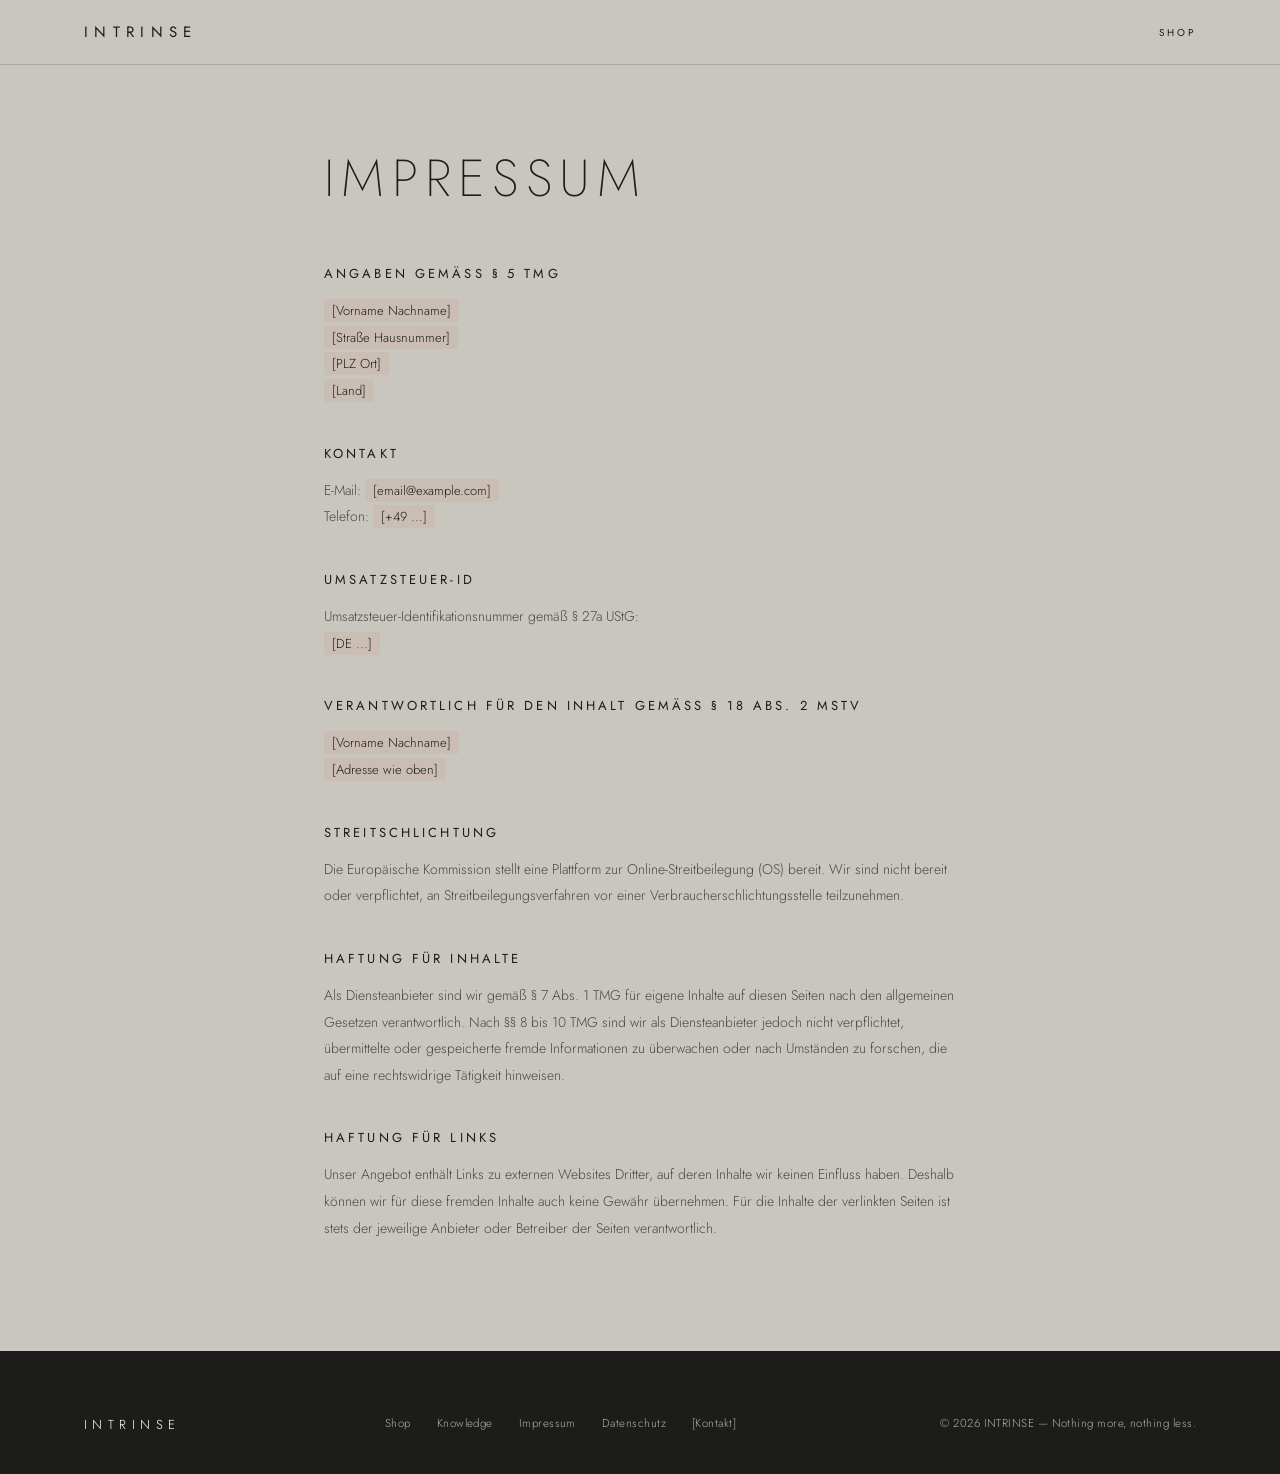
<file: impressum.html>
<!DOCTYPE html>
<html lang="de">
<head>
<meta charset="utf-8">
<meta name="viewport" content="width=device-width, initial-scale=1">
<title>Impressum — INTRINSE</title>
<link rel="preconnect" href="https://fonts.googleapis.com">
<link rel="preconnect" href="https://fonts.gstatic.com" crossorigin>
<link href="https://fonts.googleapis.com/css2?family=Jost:wght@200;300;400;500&display=swap" rel="stylesheet">
<style>
:root{
  --stone:#c9c6c0;--ink:#1c1c1a;--ink-soft:#4a4845;--hair:rgba(28,28,26,.18);
  --f:'Jost',-apple-system,BlinkMacSystemFont,'Helvetica Neue',sans-serif;
}
*{margin:0;padding:0;box-sizing:border-box}
html{scroll-behavior:smooth}
body{font-family:var(--f);font-weight:300;color:var(--ink);background:var(--stone);-webkit-font-smoothing:antialiased}
a{color:inherit;text-decoration:none}

nav{position:fixed;top:0;left:0;right:0;z-index:100;background:rgba(201,198,192,.82);backdrop-filter:blur(14px);border-bottom:1px solid var(--hair)}
.nav-in{max-width:1240px;margin:0 auto;padding:0 clamp(20px,5vw,64px);height:64px;display:flex;align-items:center;justify-content:space-between}
.logo{font-size:15px;letter-spacing:.42em;font-weight:400}
.nav-r{display:flex;align-items:center;gap:28px}
.nav-r a{font-size:10px;letter-spacing:.3em;font-weight:400}

.wrap{max-width:760px;margin:0 auto;padding:140px clamp(20px,5vw,64px) 100px}
h1{font-weight:200;font-size:clamp(32px,5vw,52px);letter-spacing:.14em;margin-bottom:48px}
h2{font-weight:400;font-size:13px;letter-spacing:.24em;margin-top:40px;margin-bottom:14px}
p{font-size:14px;color:var(--ink-soft);line-height:1.9;margin-bottom:10px}
.placeholder{color:var(--ink);background:rgba(212,86,42,.08);padding:2px 8px;border-radius:2px;font-size:13px}

footer{background:var(--ink);color:#b4b1ab;padding:64px 0 40px;font-size:11.5px;letter-spacing:.04em}
.f-g{max-width:1240px;margin:0 auto;padding:0 clamp(20px,5vw,64px);display:flex;justify-content:space-between;flex-wrap:wrap;gap:30px}
.f-g a:hover{color:#fff}
.f-links{display:flex;gap:26px}
.f-logo{letter-spacing:.42em;color:#fff;font-size:13px}
</style>
</head>
<body>

<nav>
  <div class="nav-in">
    <a href="index.html" class="logo">INTRINSE</a>
    <div class="nav-r">
      <a href="index.html#shop">SHOP</a>
    </div>
  </div>
</nav>

<div class="wrap">
  <h1>IMPRESSUM</h1>

  <h2>ANGABEN GEMÄSS § 5 TMG</h2>
  <p><span class="placeholder">[Vorname Nachname]</span><br>
  <span class="placeholder">[Straße Hausnummer]</span><br>
  <span class="placeholder">[PLZ Ort]</span><br>
  <span class="placeholder">[Land]</span></p>

  <h2>KONTAKT</h2>
  <p>E-Mail: <span class="placeholder">[email@example.com]</span><br>
  Telefon: <span class="placeholder">[+49 ...]</span></p>

  <h2>UMSATZSTEUER-ID</h2>
  <p>Umsatzsteuer-Identifikationsnummer gemäß § 27a UStG:<br>
  <span class="placeholder">[DE ...]</span></p>

  <h2>VERANTWORTLICH FÜR DEN INHALT GEMÄSS § 18 ABS. 2 MSTV</h2>
  <p><span class="placeholder">[Vorname Nachname]</span><br>
  <span class="placeholder">[Adresse wie oben]</span></p>

  <h2>STREITSCHLICHTUNG</h2>
  <p>Die Europäische Kommission stellt eine Plattform zur Online-Streitbeilegung (OS) bereit. Wir sind nicht bereit oder verpflichtet, an Streitbeilegungsverfahren vor einer Verbraucherschlichtungsstelle teilzunehmen.</p>

  <h2>HAFTUNG FÜR INHALTE</h2>
  <p>Als Diensteanbieter sind wir gemäß § 7 Abs. 1 TMG für eigene Inhalte auf diesen Seiten nach den allgemeinen Gesetzen verantwortlich. Nach §§ 8 bis 10 TMG sind wir als Diensteanbieter jedoch nicht verpflichtet, übermittelte oder gespeicherte fremde Informationen zu überwachen oder nach Umständen zu forschen, die auf eine rechtswidrige Tätigkeit hinweisen.</p>

  <h2>HAFTUNG FÜR LINKS</h2>
  <p>Unser Angebot enthält Links zu externen Websites Dritter, auf deren Inhalte wir keinen Einfluss haben. Deshalb können wir für diese fremden Inhalte auch keine Gewähr übernehmen. Für die Inhalte der verlinkten Seiten ist stets der jeweilige Anbieter oder Betreiber der Seiten verantwortlich.</p>
</div>

<footer>
  <div class="f-g">
    <div class="f-logo">INTRINSE</div>
    <div class="f-links">
      <a href="index.html#shop">Shop</a><a href="index.html#knowledge">Knowledge</a><a href="impressum.html">Impressum</a><a href="datenschutz.html">Datenschutz</a><a href="mailto:">[Kontakt]</a>
    </div>
    <div>&copy; 2026 INTRINSE — Nothing more, nothing less.</div>
  </div>
</footer>

</body>
</html>
</file>
